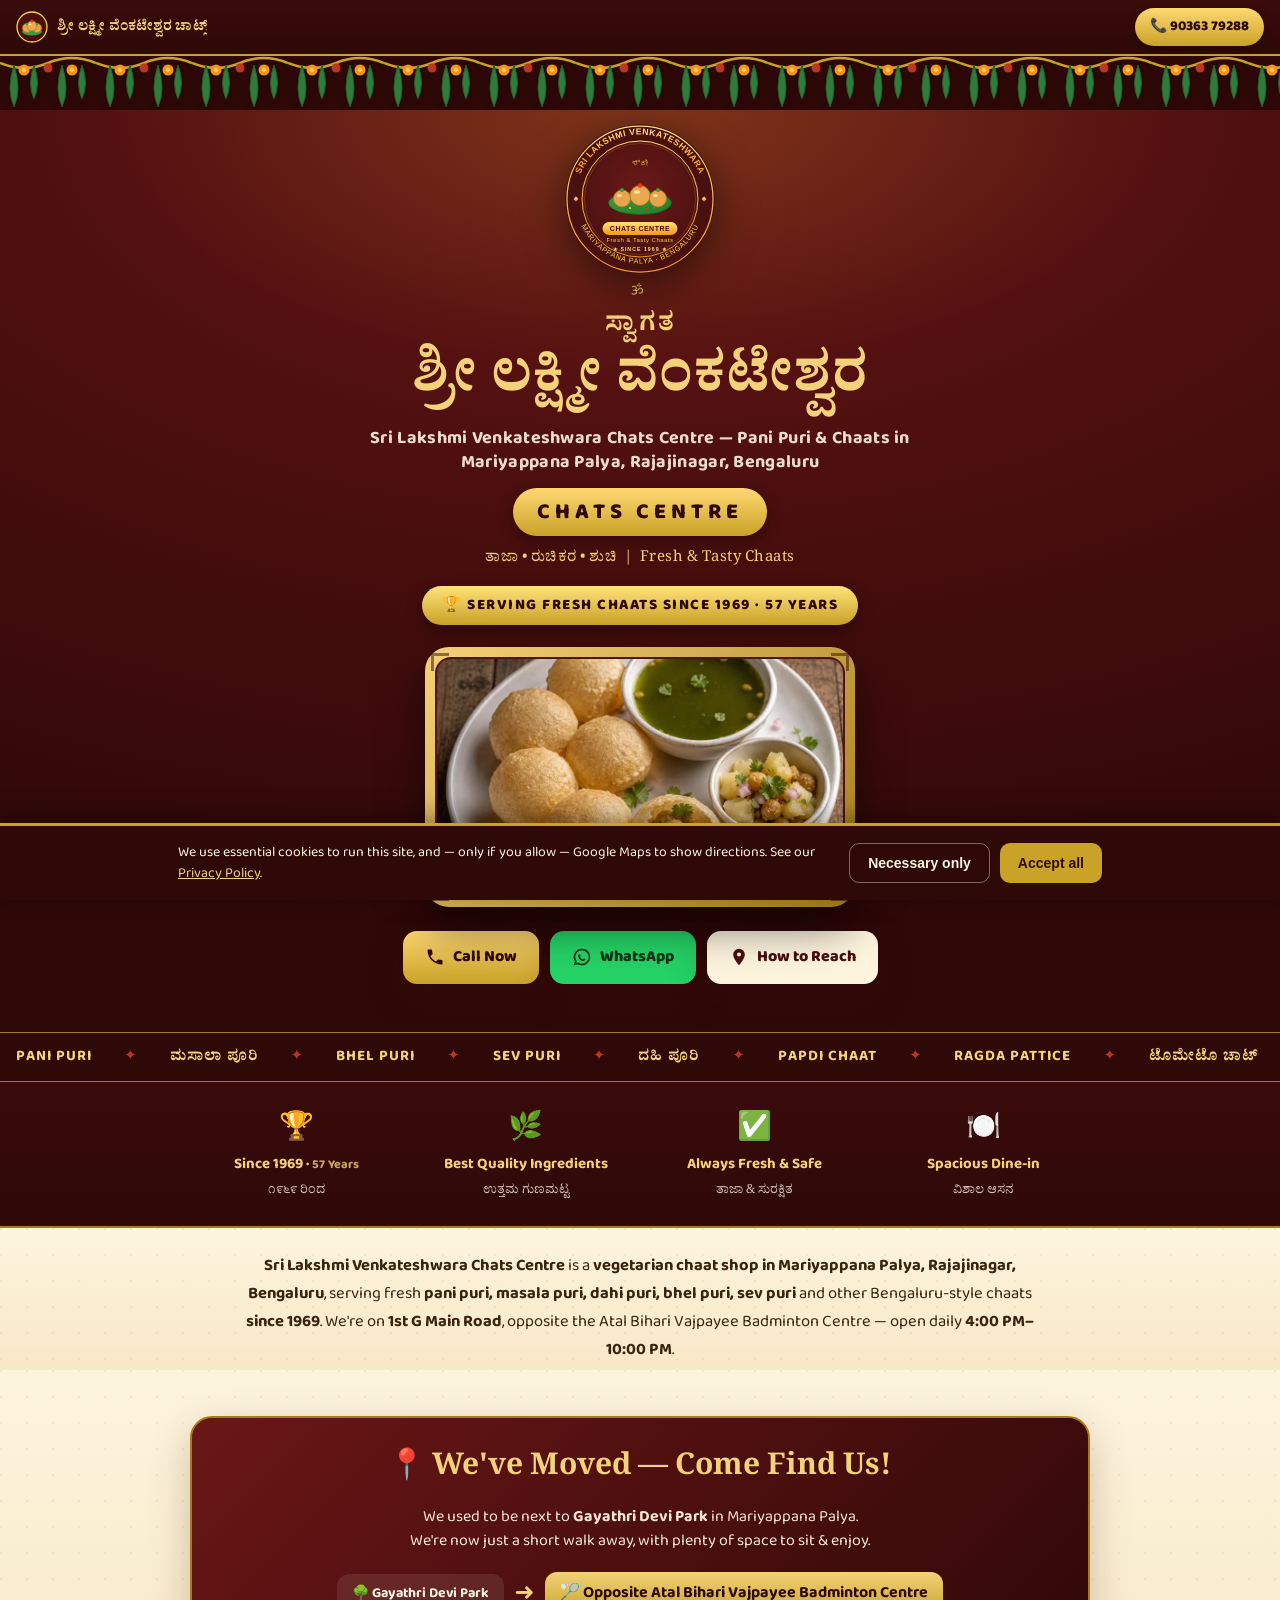
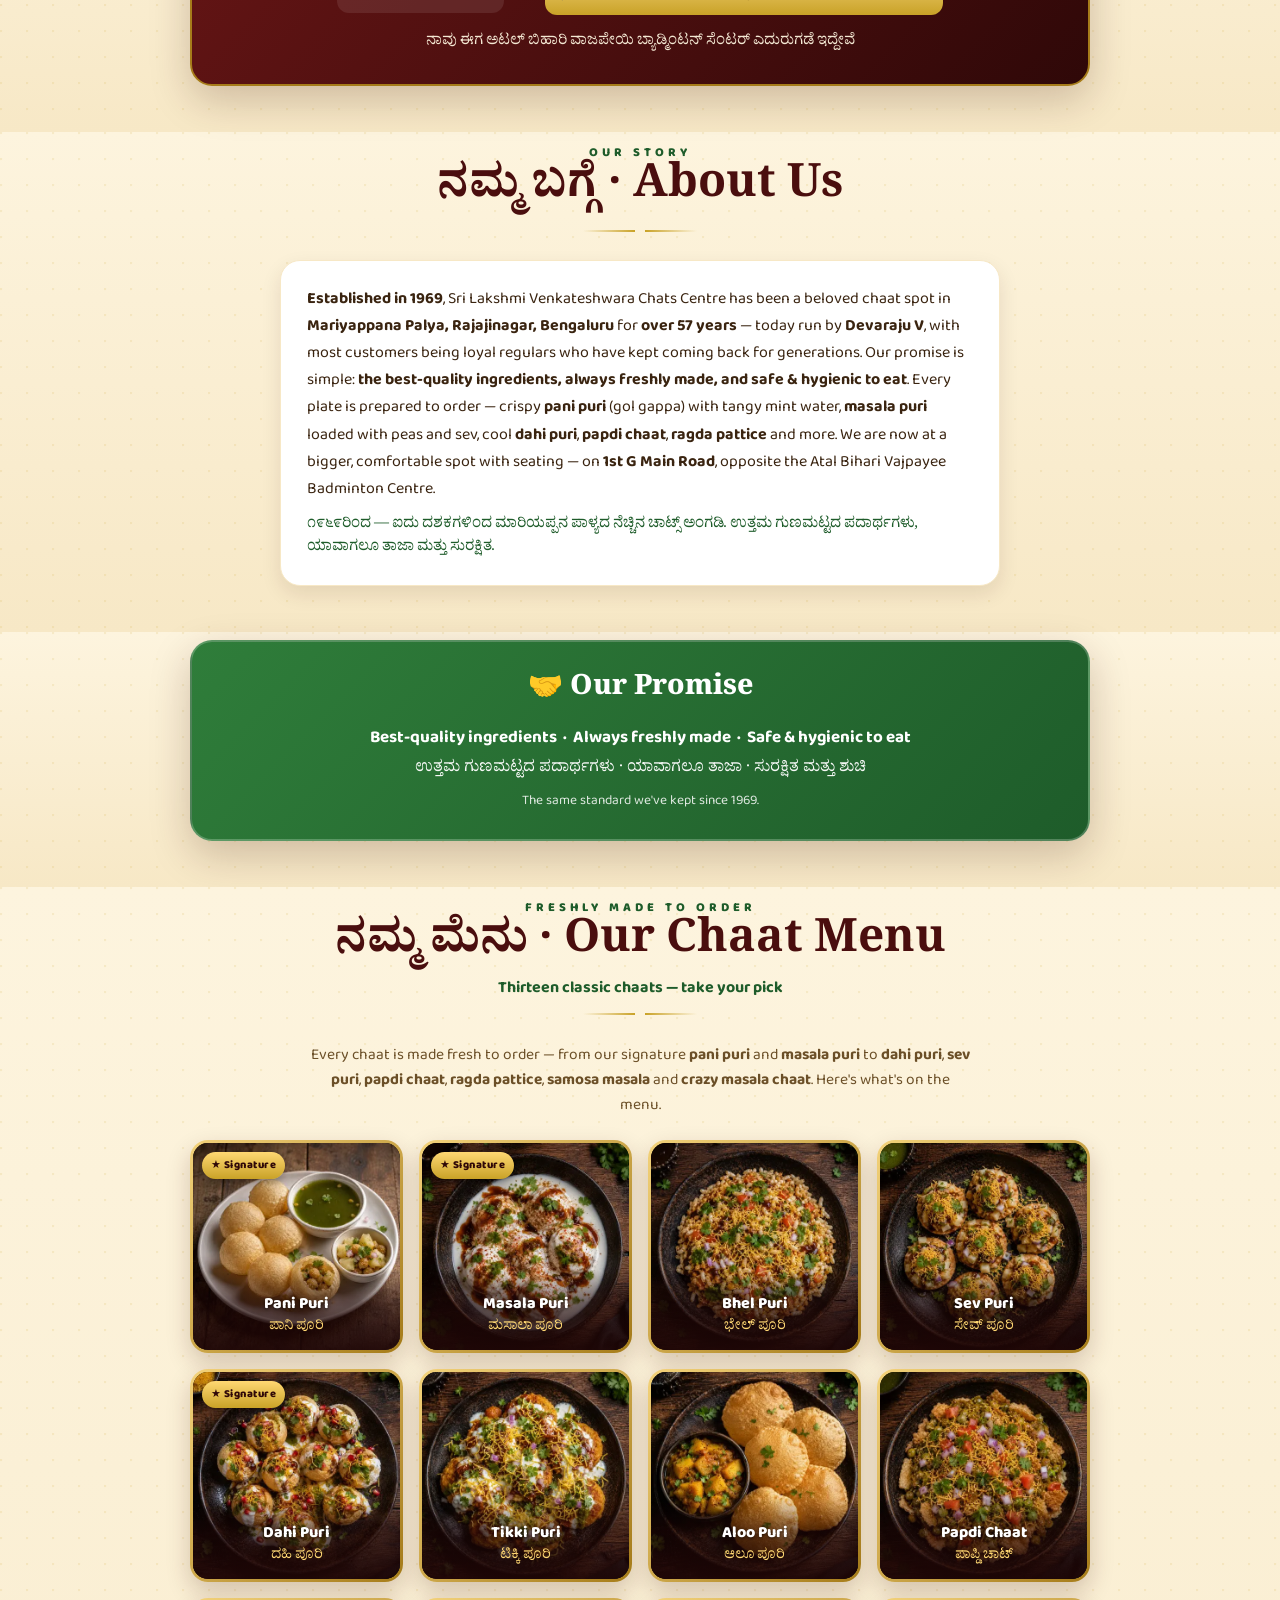
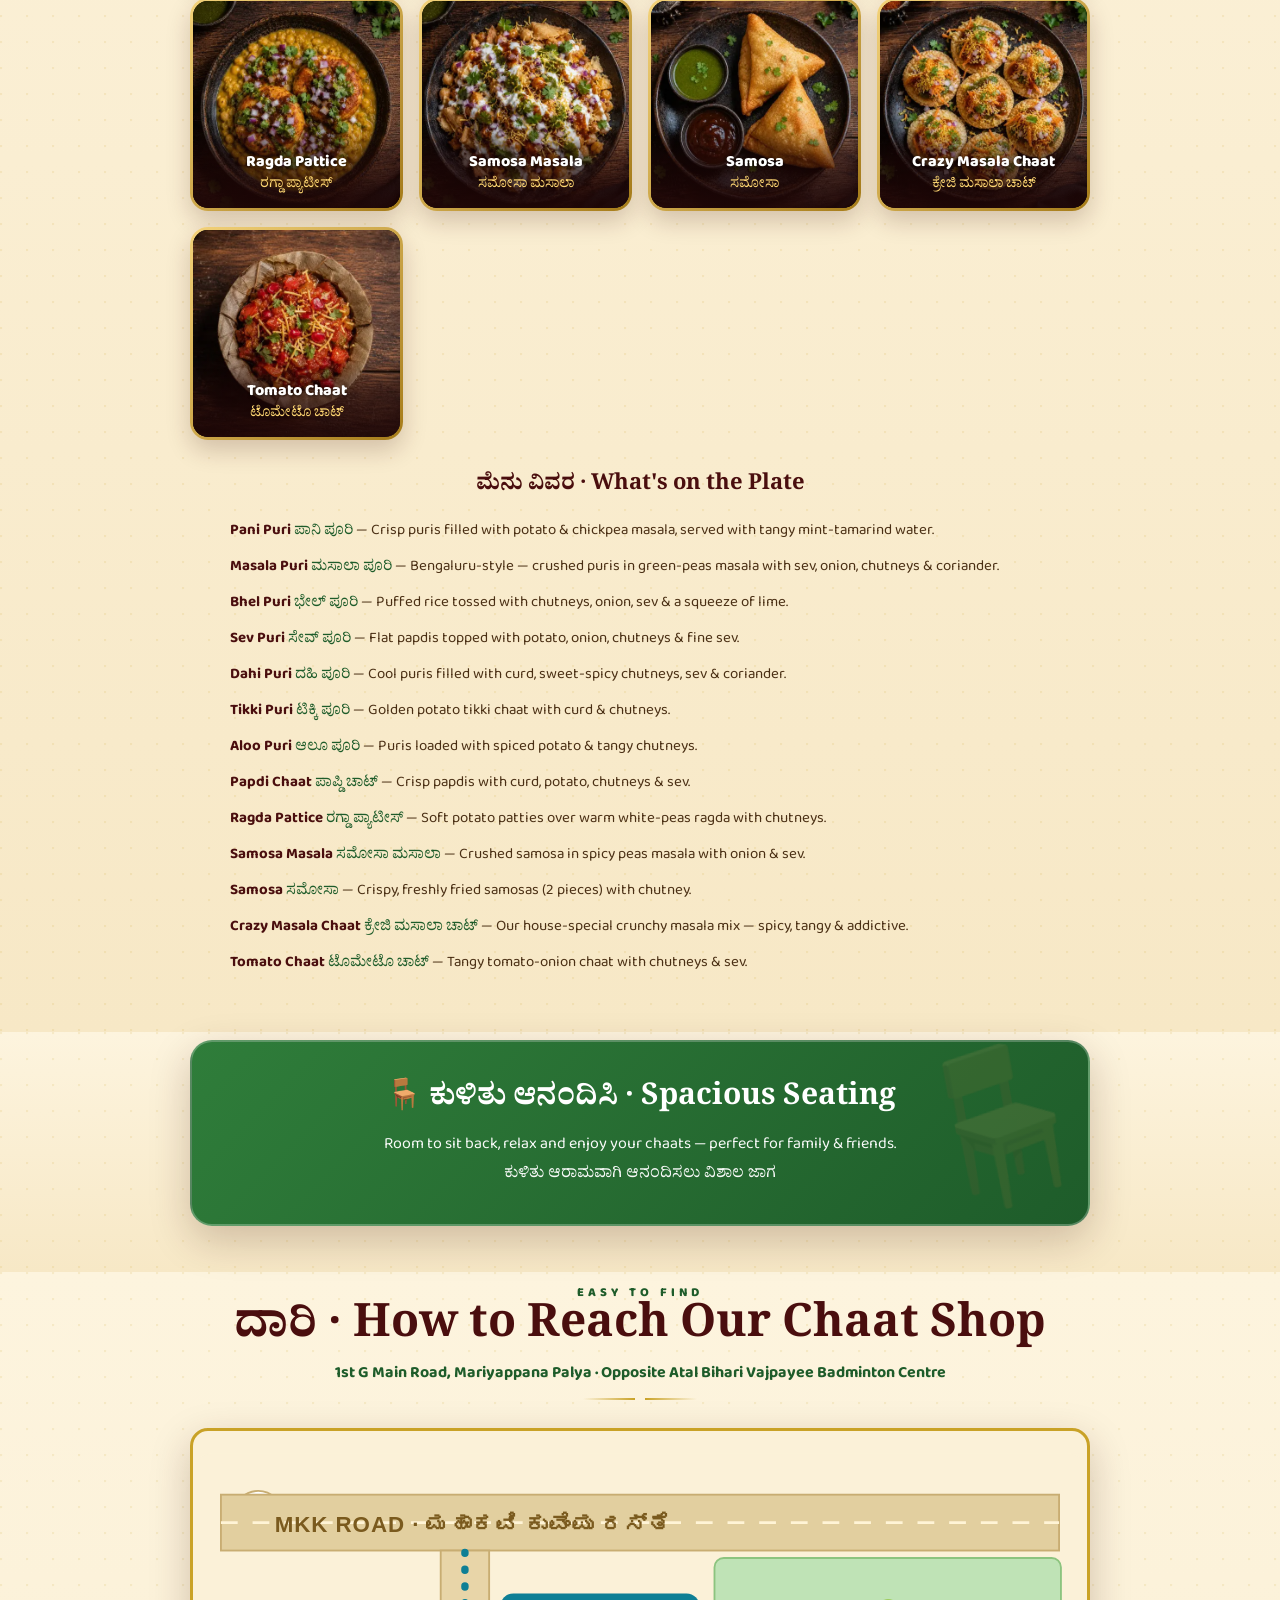
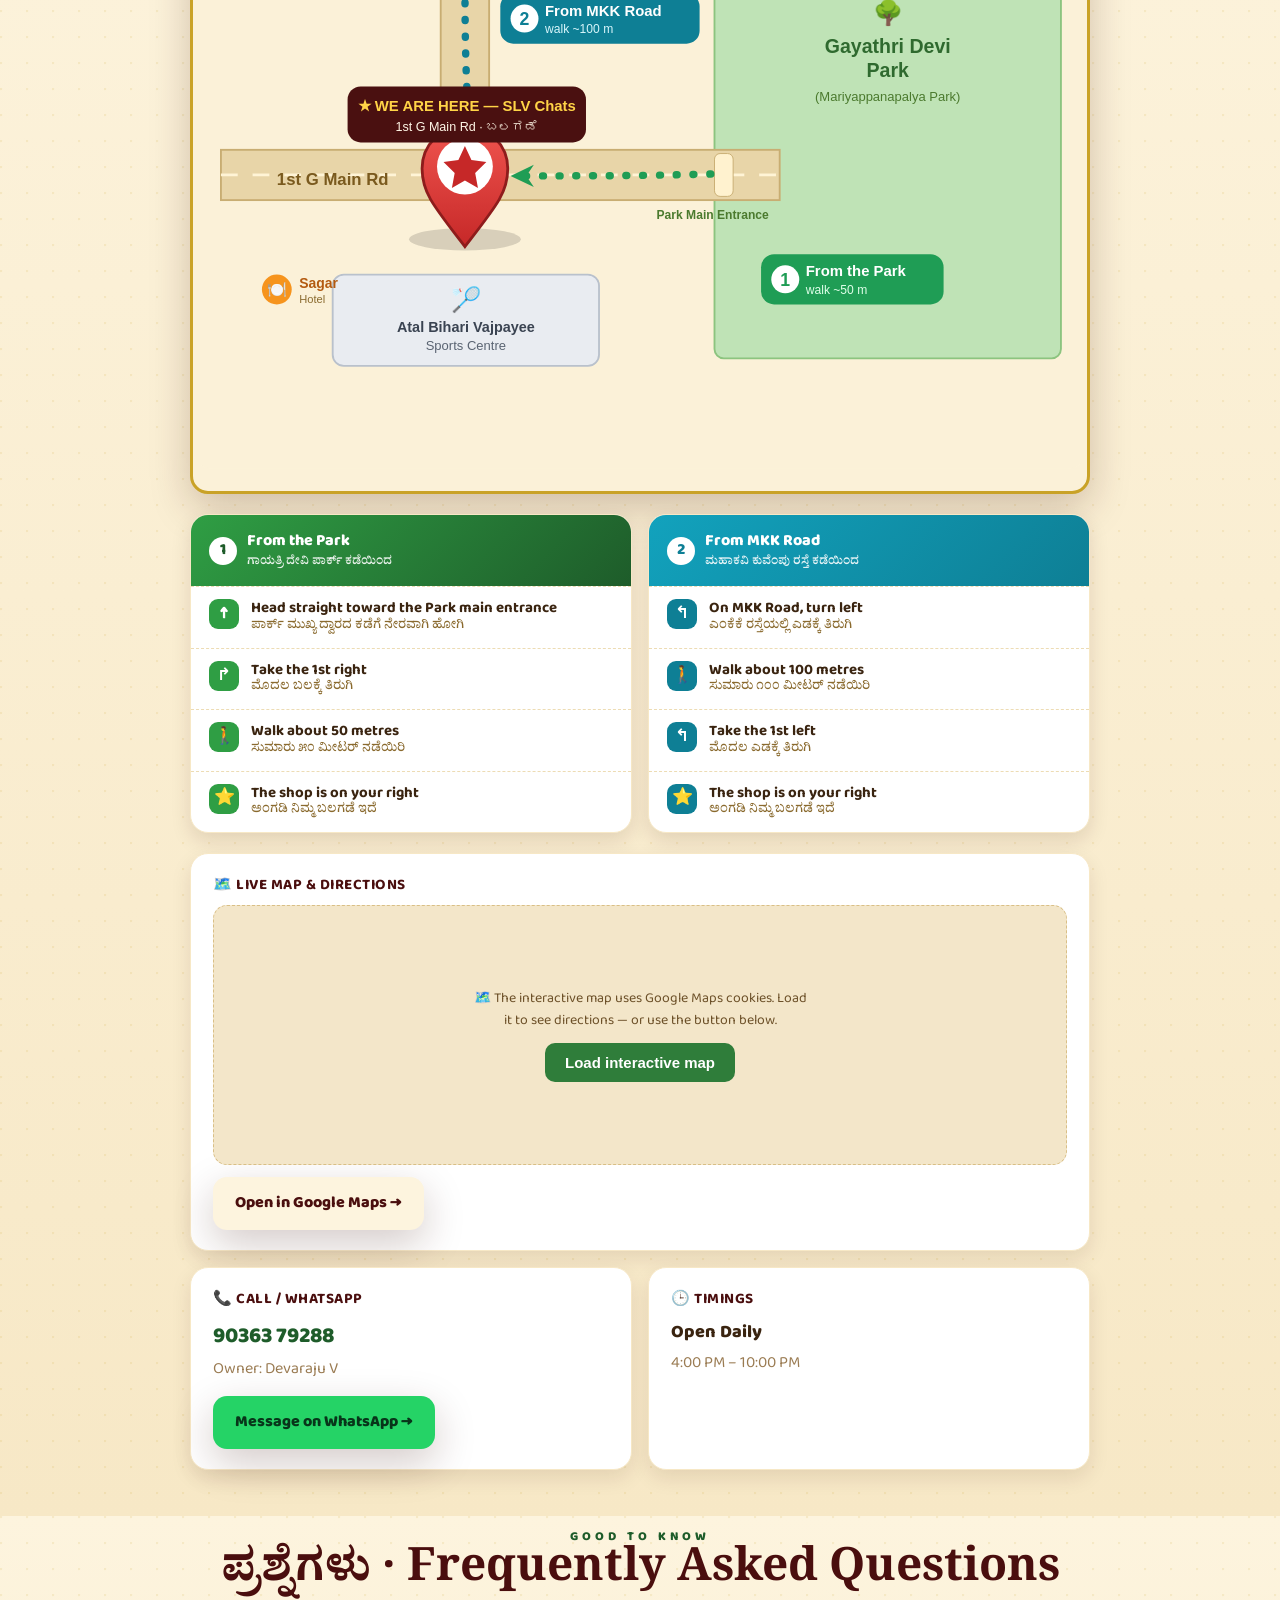
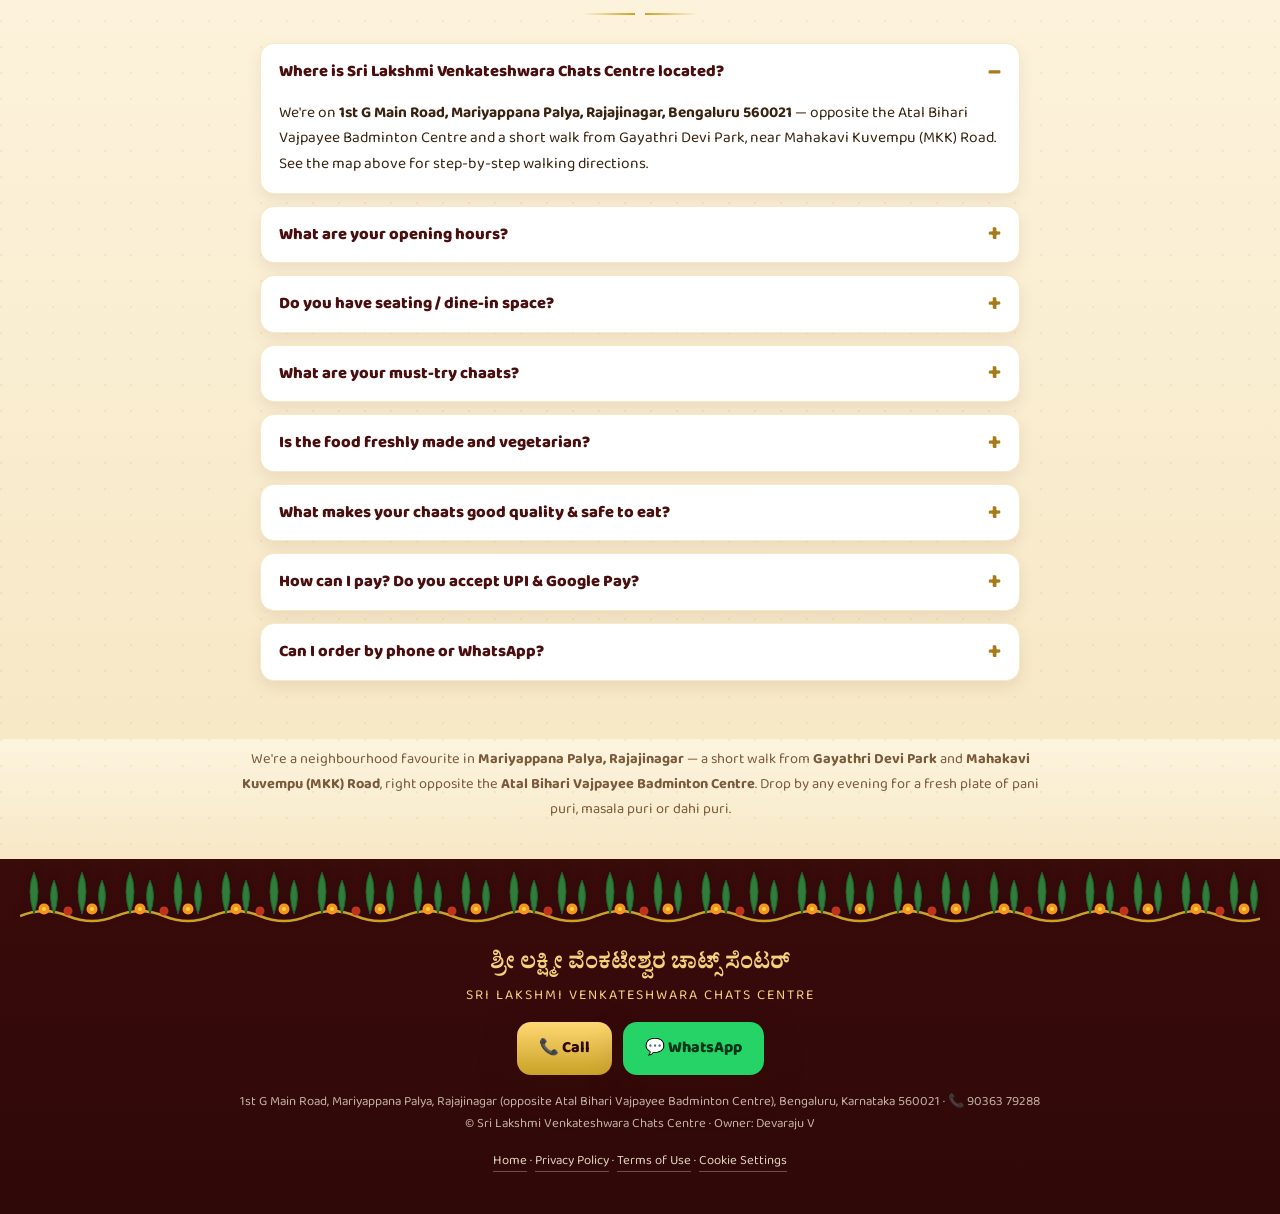
<file: index.html>
<!DOCTYPE html>
<html lang="en">
<head>
<meta charset="UTF-8">
<meta name="viewport" content="width=device-width, initial-scale=1.0">
<title>Pani Puri &amp; Chaats in Mariyappana Palya, Rajajinagar | Sri Lakshmi Venkateshwara Chats</title>
<meta name="description" content="Fresh vegetarian pani puri, masala puri, dahi puri, bhel puri &amp; chaats in Mariyappana Palya, Rajajinagar, Bengaluru — since 1969. On 1st G Main Road, opposite the Badminton Centre. Open daily 4–10 PM.">
<meta name="author" content="Sri Lakshmi Venkateshwara Chats Centre">
<meta name="robots" content="index, follow">
<meta name="theme-color" content="#4a0e0e">
<link rel="canonical" href="https://slvchats.co.in/">
<meta name="geo.region" content="IN-KA">
<meta name="geo.placename" content="Mariyappana Palya, Bengaluru">
<meta name="geo.position" content="12.997979;77.554919">
<meta name="ICBM" content="12.997979, 77.554919">
<meta property="og:type" content="restaurant">
<meta property="og:site_name" content="Sri Lakshmi Venkateshwara Chats Centre">
<meta property="og:title" content="Sri Lakshmi Venkateshwara Chats Centre — Fresh Chaats in Mariyappana Palya">
<meta property="og:description" content="Pani puri, masala puri, dahi puri, papdi chaat &amp; more — now at our new location opposite Atal Bihari Vajpayee Badminton Centre, with spacious seating.">
<meta property="og:url" content="https://slvchats.co.in/">
<meta property="og:image" content="https://slvchats.co.in/assets/og-image.jpg">
<meta property="og:image:width" content="1200">
<meta property="og:image:height" content="630">
<meta property="og:locale" content="en_IN">
<meta name="twitter:card" content="summary_large_image">
<meta name="twitter:title" content="Sri Lakshmi Venkateshwara Chats Centre — Fresh Chaats, Mariyappana Palya">
<meta name="twitter:description" content="Pani puri, masala puri, dahi puri, papdi chaat &amp; more. New location opposite Atal Bihari Vajpayee Badminton Centre. Spacious seating. 📞 90363 79288.">
<meta name="twitter:image" content="https://slvchats.co.in/assets/og-image.jpg">
<link rel="icon" href="assets/favicon.svg" type="image/svg+xml">
<link rel="icon" href="assets/favicon-32.png" sizes="32x32">
<link rel="apple-touch-icon" href="assets/apple-touch-icon.png">
<link rel="manifest" href="site.webmanifest">
<link rel="preload" as="image" href="assets/hero.webp" type="image/webp" fetchpriority="high">
<noscript><style>.reveal{opacity:1 !important;transform:none !important}</style></noscript>
<link rel="preconnect" href="https://fonts.googleapis.com">
<link rel="preconnect" href="https://fonts.gstatic.com" crossorigin>
<link rel="stylesheet" href="https://fonts.googleapis.com/css2?family=Baloo+2:wght@500;600;700;800&family=Noto+Serif+Kannada:wght@500;600;700&family=Yeseva+One&display=swap" media="print" onload="this.media='all'"><noscript><link rel="stylesheet" href="https://fonts.googleapis.com/css2?family=Baloo+2:wght@500;600;700;800&family=Noto+Serif+Kannada:wght@500;600;700&family=Yeseva+One&display=swap"></noscript>
<style>
#cookie-consent{position:fixed;left:0;right:0;bottom:0;z-index:9999;background:var(--maroon-deep);color:var(--cream);box-shadow:0 -6px 24px rgba(0,0,0,.35);border-top:3px solid var(--gold)}
#cookie-consent[hidden]{display:none}
#cookie-consent .cc-inner{max-width:960px;margin:0 auto;padding:16px 18px;display:flex;gap:16px;align-items:center;flex-wrap:wrap;justify-content:space-between}
#cookie-consent .cc-text{font-size:14px;line-height:1.5;flex:1;min-width:240px;margin:0}
#cookie-consent .cc-text a{color:var(--gold-lite);text-decoration:underline}
#cookie-consent .cc-btns{display:flex;gap:10px;flex-wrap:wrap}
#cookie-consent .cc-btn{font-weight:700;font-size:14px;padding:11px 18px;border-radius:10px;border:0;cursor:pointer}
#cookie-consent .cc-primary{background:var(--gold);color:var(--maroon-deep)}
#cookie-consent .cc-ghost{background:transparent;color:var(--cream);border:1.5px solid rgba(255,246,230,.4)}
[data-map]{position:relative}
.map-ph{display:flex;flex-direction:column;align-items:center;justify-content:center;gap:12px;text-align:center;min-height:260px;padding:20px;background:#f3e6c9;border:1px dashed #d9bf86;border-radius:14px;color:#6b4f27}
.map-ph p{margin:0;font-size:14px;max-width:340px}
.map-load-btn{background:var(--green);color:#fff;font-weight:700;border:0;border-radius:10px;padding:11px 20px;cursor:pointer;font-size:15px}
.legal-links{margin-top:14px;font-size:13px;opacity:.85;line-height:1.9}
.legal-links a{color:var(--cream);text-decoration:none;border-bottom:1px solid rgba(255,246,230,.35)}
.legal-links a:hover{color:var(--gold-lite)}
</style>
<script type="application/ld+json">
{
  "@context": "https://schema.org","@type": "Restaurant",
  "@id": "https://slvchats.co.in/#restaurant",
  "name": "Sri Lakshmi Venkateshwara Chats Centre",
  "alternateName": "SLV Chats Mariyappana Palya",
  "description": "Beloved chaat shop in Mariyappana Palya, Rajajinagar, Bengaluru — serving fresh pani puri, masala puri, dahi puri, papdi chaat and more since 1969. Best-quality ingredients, always freshly made and safe to eat.",
  "foundingDate": "1969",
  "slogan": "Fresh, tasty and safe chaats since 1969",
  "servesCuisine": ["Chaat","Indian Street Food","Vegetarian","North Indian","South Indian"],
  "image": ["https://slvchats.co.in/assets/og-image.jpg","https://slvchats.co.in/assets/pani-puri.jpg","https://slvchats.co.in/assets/masala-puri.jpg","https://slvchats.co.in/assets/dahi-puri.jpg"],
  "url": "https://slvchats.co.in/",
  "telephone": "+919036379288","priceRange": "₹",
  "address": {"@type":"PostalAddress","streetAddress":"1st G Main Road, Mariyappana Palya, Rajajinagar (opposite Atal Bihari Vajpayee Badminton Centre)","addressLocality":"Bengaluru","addressRegion":"Karnataka","postalCode":"560021","addressCountry":"IN"},
  "areaServed": ["Mariyappana Palya","Rajajinagar","Kamakshipalya","Basaveshwaranagar","Nagarabhavi","Bengaluru"],
  "geo": {"@type":"GeoCoordinates","latitude":12.997979,"longitude":77.554919},
  "hasMap": "https://www.google.com/maps/dir/?api=1&destination=12.997979,77.554919",
  "openingHoursSpecification": [{"@type":"OpeningHoursSpecification","dayOfWeek":["Monday","Tuesday","Wednesday","Thursday","Friday","Saturday","Sunday"],"opens":"16:00","closes":"22:00"}],
  "acceptsReservations": false,
  "paymentAccepted": "Cash, UPI, Google Pay",
  "openingHours": "Mo-Su 16:00-22:00",
  "hasMenu": {"@type":"Menu","hasMenuSection":{"@type":"MenuSection","name":"Chaats","hasMenuItem":[
    {"@type":"MenuItem","name":"Pani Puri"},{"@type":"MenuItem","name":"Masala Puri"},{"@type":"MenuItem","name":"Bhel Puri"},{"@type":"MenuItem","name":"Sev Puri"},{"@type":"MenuItem","name":"Dahi Puri"},{"@type":"MenuItem","name":"Tikki Puri"},{"@type":"MenuItem","name":"Aloo Puri"},{"@type":"MenuItem","name":"Papdi Chaat"},{"@type":"MenuItem","name":"Ragda Pattice"},{"@type":"MenuItem","name":"Samosa Masala"},{"@type":"MenuItem","name":"Samosa"},{"@type":"MenuItem","name":"Crazy Masala Chaat"},{"@type":"MenuItem","name":"Tomato Chaat"}]}}
}
</script>
<script type="application/ld+json">
{"@context":"https://schema.org","@type":"FAQPage","mainEntity":[
{"@type":"Question","name":"Where is Sri Lakshmi Venkateshwara Chats Centre located?","acceptedAnswer":{"@type":"Answer","text":"We are on 1st G Main Road, Mariyappana Palya, Rajajinagar, Bengaluru 560021 — opposite the Atal Bihari Vajpayee Badminton Centre and a short walk from Gayathri Devi Park, near Mahakavi Kuvempu (MKK) Road."}},
{"@type":"Question","name":"What are your opening hours?","acceptedAnswer":{"@type":"Answer","text":"We are open every day from 4:00 PM to 10:00 PM."}},
{"@type":"Question","name":"Do you have seating or dine-in space?","acceptedAnswer":{"@type":"Answer","text":"Yes. Our new location has spacious seating, so you can sit back and enjoy your chaats with family and friends."}},
{"@type":"Question","name":"What are your must-try chaats?","acceptedAnswer":{"@type":"Answer","text":"Our signatures are pani puri (gol gappa), masala puri and dahi puri. We also make bhel puri, sev puri, papdi chaat, ragda pattice, samosa masala, aloo puri, tikki puri, crazy masala chaat and tomato chaat — all made fresh to order."}},
{"@type":"Question","name":"Is the food freshly made and vegetarian?","acceptedAnswer":{"@type":"Answer","text":"Yes — 100% vegetarian, made fresh to order with the best-quality ingredients in a clean, hygienic setup. It is why families have trusted us since 1969."}},
{"@type":"Question","name":"What makes your chaats good quality and safe to eat?","acceptedAnswer":{"@type":"Answer","text":"We use the best-quality ingredients, prepare everything fresh to order, and keep a clean, hygienic setup — so every chaat is safe and tasty to eat. That is the standard we have kept since 1969."}},
{"@type":"Question","name":"How can I pay? Do you accept UPI and Google Pay?","acceptedAnswer":{"@type":"Answer","text":"We accept cash, UPI and Google Pay — quick and easy."}},
{"@type":"Question","name":"Can I order by phone or WhatsApp?","acceptedAnswer":{"@type":"Answer","text":"Yes — call or WhatsApp us on 90363 79288 to order for takeaway or to ask anything. We are a fresh dine-in and takeaway chaat spot."}}
]}
</script>
<style>
  :root{
    --maroon:#4a0e0e; --maroon2:#6a1616; --maroon-deep:#2f0808;
    --gold:#c9a227; --gold-lite:#f3d27a; --gold-bright:#ffd873; --gold-deep:#a67c1a;
    --cream:#fdf4de; --cream2:#f7e8c6; --sand:#efdcb2;
    --green:#2f7d3a; --green-deep:#1e5c2a; --teal:#0e7f95; --chili:#c0341d;
    --ink:#3a2410; --shadow:0 14px 40px rgba(58,16,10,.22);
  }
  *{box-sizing:border-box;margin:0;padding:0}
  html{scroll-behavior:smooth}
  body{font-family:'Baloo 2','Noto Serif Kannada',system-ui,sans-serif;color:var(--ink);background:var(--maroon-deep);line-height:1.55;-webkit-font-smoothing:antialiased;overflow-x:hidden}
  .kn{font-family:'Noto Serif Kannada','Baloo 2',serif}
  .display{font-family:'Yeseva One','Baloo 2',serif;font-weight:400}
  .wrap{max-width:940px;margin:0 auto;padding:0 20px}
  a{color:inherit;text-decoration:none}
  img{max-width:100%;display:block}
  picture{display:contents}

  /* gold hairline + foil text */
  .foil{background:linear-gradient(180deg,#fff0b8,#f3d27a 45%,#c9a227);-webkit-background-clip:text;background-clip:text;-webkit-text-fill-color:transparent}
  .gold-rule{height:2px;background:linear-gradient(90deg,transparent,var(--gold),transparent);margin:0}

  /* Toran (mango-leaf garland) */
  .toran{display:block;width:100%;height:54px;filter:drop-shadow(0 4px 4px rgba(0,0,0,.25))}
  .toran.flip{transform:scaleY(-1)}

  .media{position:relative;overflow:hidden;background:#5a1414}
  .media img{position:absolute;inset:0;width:100%;height:100%;object-fit:cover}

  /* Topbar */
  .topbar{position:sticky;top:0;z-index:50;background:linear-gradient(180deg,#3a0b0b,#2f0808);color:var(--cream);display:flex;align-items:center;justify-content:space-between;gap:12px;padding:8px 16px;border-bottom:2px solid var(--gold)}
  .brandmark{display:flex;align-items:center;gap:9px;min-width:0;flex:1}
  .brandmark img{width:32px;height:32px;flex-shrink:0}
  .brandmark b{font-weight:700;font-size:14px;letter-spacing:.3px;overflow:hidden;text-overflow:ellipsis;white-space:nowrap;color:var(--gold-lite);min-width:0}
  .topbar .callbtn{background:linear-gradient(180deg,var(--gold-bright),var(--gold));color:var(--maroon-deep);font-weight:800;padding:8px 15px;border-radius:999px;font-size:14px;white-space:nowrap;flex-shrink:0;box-shadow:0 3px 10px rgba(0,0,0,.3)}

  /* Hero */
  .hero{position:relative;background:
      radial-gradient(60% 40% at 50% 0%, rgba(201,162,39,.22), transparent 70%),
      radial-gradient(120% 90% at 50% 0%, var(--maroon2), var(--maroon) 50%, var(--maroon-deep));
      color:var(--cream);text-align:center;overflow:hidden}
  .hero .pad{padding:8px 20px 48px}
  .hero .inner{position:relative;z-index:2;max-width:720px;margin:0 auto}
  .crest{width:150px;height:150px;margin:6px auto 8px;display:block;filter:drop-shadow(0 10px 20px rgba(0,0,0,.5))}
  .swagata{font-size:15px;letter-spacing:6px;text-transform:uppercase;color:var(--gold-lite)}
  .swagata b{display:block;font-size:26px;letter-spacing:2px;margin-top:2px}
  .hero h1{margin-top:6px;font-size:clamp(25px,6.6vw,56px);line-height:1.15;color:var(--gold-lite);overflow-wrap:break-word}
  .hero .en{display:block;font-size:clamp(12px,3.2vw,18px);letter-spacing:2px;color:var(--cream);opacity:.9;margin-top:6px;font-family:'Baloo 2',sans-serif;font-weight:700}
  .hero .pill{display:inline-block;margin-top:14px;background:linear-gradient(180deg,var(--gold-bright),var(--gold));color:var(--maroon-deep);font-weight:800;font-size:clamp(15px,4.4vw,22px);letter-spacing:5px;padding:7px 24px;border-radius:999px;box-shadow:0 6px 16px rgba(0,0,0,.3)}
  .hero .tag{margin-top:12px;color:var(--gold-lite);font-size:15px;letter-spacing:.5px}

  .frame{position:relative;margin:22px auto 4px;max-width:430px;padding:10px;
      background:linear-gradient(135deg,var(--gold-lite),var(--gold-deep));border-radius:24px;box-shadow:0 20px 44px rgba(0,0,0,.5)}
  .frame .media{height:240px;border-radius:16px;border:2px solid rgba(74,14,14,.4)}
  .frame .cnr{position:absolute;width:18px;height:18px;border:3px solid var(--maroon-deep);opacity:.5}
  .frame .cnr.tl{top:6px;left:6px;border-right:0;border-bottom:0}
  .frame .cnr.tr{top:6px;right:6px;border-left:0;border-bottom:0}
  .frame .cnr.bl{bottom:6px;left:6px;border-right:0;border-top:0}
  .frame .cnr.br{bottom:6px;right:6px;border-left:0;border-top:0}

  .cta{display:flex;flex-wrap:wrap;gap:11px;justify-content:center;margin-top:24px}
  .btn{display:inline-flex;align-items:center;gap:8px;font-weight:800;font-size:16px;padding:14px 22px;border-radius:14px;box-shadow:var(--shadow);transition:transform .1s ease}
  .btn:hover{transform:translateY(-2px)} .btn:active{transform:translateY(0)}
  .btn-call{background:linear-gradient(180deg,var(--gold-bright),var(--gold));color:var(--maroon-deep)}
  .btn-wa{background:#25D366;color:#08351a}
  .btn-map{background:var(--cream);color:var(--maroon)}
  .btn svg{width:20px;height:20px}

  /* Marquee */
  .marquee{background:var(--maroon-deep);color:var(--gold-lite);border-top:1px solid var(--gold-deep);border-bottom:1px solid var(--gold-deep);overflow:hidden;white-space:nowrap;padding:11px 0}
  .marquee .track{display:inline-block;animation:scroll 28s linear infinite;font-weight:700;font-size:15px;letter-spacing:1px}
  .marquee .track span{margin:0 16px}.marquee .track .s{color:var(--chili)}
  @keyframes scroll{from{transform:translateX(0)}to{transform:translateX(-50%)}}

  /* Trust */
  .trust{background:linear-gradient(180deg,#3a0b0b,#2f0808);padding:24px 0;border-bottom:2px solid var(--gold-deep)}
  .trust .row{display:grid;grid-template-columns:repeat(2,1fr);gap:16px}
  @media(min-width:620px){.trust .row{grid-template-columns:repeat(4,1fr)}}
  .trust .item{text-align:center;color:var(--cream)}
  .trust .item .ic{font-size:28px}
  .trust .item b{display:block;margin-top:4px;font-size:15px;color:var(--gold-lite)}
  .trust .item span{font-size:12.5px;opacity:.8}

  /* Light body sections (sandalwood paper) */
  .paper{background:
      radial-gradient(circle at 1px 1px, rgba(201,162,39,.13) 1.4px, transparent 1.6px) 0 0/26px 26px,
      linear-gradient(180deg,var(--cream),var(--cream2))}
  section{padding:46px 0}
  .sec-head{text-align:center;margin-bottom:28px}
  .sec-head .eyebrow{display:inline-block;color:var(--green-deep);font-weight:800;font-size:12.5px;letter-spacing:4px;text-transform:uppercase}
  .sec-head h2{font-family:'Noto Serif Kannada',serif;font-weight:700;font-size:clamp(30px,8vw,46px);color:var(--maroon);line-height:1.1;margin-top:2px}
  .sec-head .sub{color:var(--green-deep);font-size:16px;margin-top:4px;font-weight:700}
  .sec-head .orn{display:flex;align-items:center;justify-content:center;gap:10px;margin-top:12px;color:var(--gold-deep)}
  .sec-head .orn::before,.sec-head .orn::after{content:"";width:52px;height:2px;background:linear-gradient(90deg,transparent,var(--gold))}
  .sec-head .orn::after{background:linear-gradient(90deg,var(--gold),transparent)}

  /* Moved notice */
  .moved{position:relative;background:linear-gradient(135deg,var(--maroon2),var(--maroon-deep));color:var(--cream);border-radius:22px;padding:30px 24px;text-align:center;box-shadow:var(--shadow);border:2px solid var(--gold-deep);overflow:hidden}
  .moved h2{font-family:'Noto Serif Kannada',serif;color:var(--gold-lite);font-size:clamp(22px,6vw,30px)}
  .moved p{margin-top:10px;font-size:16px;opacity:.95}
  .moved .route{display:flex;align-items:center;justify-content:center;gap:10px;flex-wrap:wrap;margin-top:18px;font-weight:700}
  .moved .chip{background:rgba(255,255,255,.09);padding:9px 15px;border-radius:12px;font-size:14px}
  .moved .arrow{color:var(--gold-lite);font-size:24px;animation:nudge 1.4s ease-in-out infinite}
  @keyframes nudge{0%,100%{transform:translateX(0)}50%{transform:translateX(6px)}}
  .moved .now{background:linear-gradient(180deg,var(--gold-lite),var(--gold));color:var(--maroon-deep);padding:9px 15px;border-radius:12px}

  /* Menu */
  .menu-grid{display:grid;grid-template-columns:repeat(2,1fr);gap:16px}
  @media(min-width:600px){.menu-grid{grid-template-columns:repeat(3,1fr)}}
  @media(min-width:820px){.menu-grid{grid-template-columns:repeat(4,1fr)}}
  .dish{position:relative;border-radius:18px;overflow:hidden;aspect-ratio:1/1;box-shadow:0 10px 24px rgba(58,16,10,.2);border:3px solid transparent;background:linear-gradient(#000,#000) padding-box,linear-gradient(135deg,var(--gold-lite),var(--gold-deep)) border-box}
  .dish img{width:100%;height:100%;object-fit:cover;transition:transform .5s ease}
  .dish:hover img{transform:scale(1.09)}
  .dish figcaption{position:absolute;left:0;right:0;bottom:0;padding:26px 12px 11px;text-align:center;background:linear-gradient(180deg,transparent,rgba(30,6,6,.55) 42%,rgba(30,6,6,.92))}
  .dish figcaption b{display:block;font-size:16px;font-weight:800;color:#fff;text-shadow:0 1px 3px rgba(0,0,0,.6);line-height:1.1}
  .dish figcaption .kn{color:var(--gold-bright);font-size:14px}
  .dish .sig{position:absolute;top:9px;left:9px;background:linear-gradient(180deg,var(--gold-bright),var(--gold));color:var(--maroon-deep);font-weight:800;font-size:11px;letter-spacing:.5px;padding:5px 9px;border-radius:999px;box-shadow:0 4px 10px rgba(0,0,0,.35)}

  /* Seating */
  .seating{position:relative;background:linear-gradient(135deg,var(--green),var(--green-deep));color:#fff;border-radius:22px;padding:36px 24px;text-align:center;box-shadow:var(--shadow);border:2px solid rgba(255,255,255,.25);overflow:hidden}
  .seating::before{content:"🪑";position:absolute;font-size:150px;opacity:.12;right:-10px;bottom:-28px;transform:rotate(-10deg)}
  .seating h2{font-family:'Noto Serif Kannada',serif;font-size:clamp(22px,6vw,30px);position:relative}
  .seating p{margin-top:8px;opacity:.97;position:relative}

  /* Directions */
  .dirmap{border-radius:18px;overflow:hidden;border:3px solid var(--gold);box-shadow:var(--shadow);background:#fbf1d8}
  .dirmap img{width:100%;display:block}
  .routes{display:grid;grid-template-columns:1fr;gap:16px;margin-top:20px}
  @media(min-width:680px){.routes{grid-template-columns:1fr 1fr}}
  .route-card{background:#fff;border-radius:18px;box-shadow:0 8px 20px rgba(58,16,10,.12);overflow:hidden;border:1px solid var(--cream2)}
  .route-card .rc-head{color:#fff;padding:14px 18px;font-weight:800;display:flex;align-items:center;gap:10px}
  .route-card.g .rc-head{background:linear-gradient(135deg,#2f9e44,#1e5c2a)}
  .route-card.t .rc-head{background:linear-gradient(135deg,#12a2bd,#0e7f95)}
  .route-card .rc-head .n{width:28px;height:28px;border-radius:50%;background:#fff;color:#222;display:flex;align-items:center;justify-content:center;font-weight:800;flex-shrink:0}
  .route-card.g .rc-head .n{color:#1e5c2a}.route-card.t .rc-head .n{color:#0e7f95}
  .route-card .rc-head small{display:block;font-weight:600;opacity:.9;font-size:12px}
  .step{display:flex;gap:12px;align-items:flex-start;padding:12px 18px;border-top:1px dashed #eddcb4}
  .step .a{flex-shrink:0;width:30px;height:30px;border-radius:9px;display:flex;align-items:center;justify-content:center;font-size:17px;font-weight:800;color:#fff}
  .route-card.g .step .a{background:#2f9e44}.route-card.t .step .a{background:#0e7f95}
  .step .tx{font-size:15px;color:var(--ink);font-weight:700;line-height:1.3}
  .step .tx .kn{display:block;font-weight:500;color:#8a6a2e;font-size:13px}

  /* Cards */
  .info{display:grid;grid-template-columns:1fr;gap:16px;margin-top:20px}
  @media(min-width:600px){.info{grid-template-columns:1fr 1fr}}
  .card{background:#fff;border:1px solid var(--cream2);border-radius:18px;padding:20px 22px;box-shadow:0 8px 20px rgba(58,16,10,.1)}
  .card h4{color:var(--maroon);font-size:15px;letter-spacing:.5px;text-transform:uppercase;margin-bottom:8px}
  .card .big{font-size:22px;font-weight:800;color:var(--ink)}
  .card a.big{color:var(--green-deep)}
  .card .btn{margin-top:14px}
  .fullw{grid-column:1/-1}

  /* Footer */
  footer{position:relative;background:linear-gradient(180deg,#3a0b0b,#2f0808);color:var(--cream);text-align:center;padding:10px 20px 96px}
  footer .fin{padding:26px 0 0}
  footer b.name{font-family:'Noto Serif Kannada',serif;font-size:22px;color:var(--gold-lite);display:block}
  footer .fbtns{display:flex;gap:11px;justify-content:center;flex-wrap:wrap;margin:16px 0}
  footer small{display:block;opacity:.72;margin-top:12px;font-size:13px;line-height:1.7}

  .mobilebar{position:fixed;left:0;right:0;bottom:0;z-index:60;display:flex;gap:8px;padding:8px;background:rgba(47,8,8,.97);backdrop-filter:blur(6px);box-shadow:0 -4px 16px rgba(0,0,0,.35);border-top:1px solid var(--gold-deep)}
  .mobilebar a{flex:1;text-align:center;font-weight:800;padding:13px;border-radius:12px;font-size:15px}
  .mobilebar .c{background:linear-gradient(180deg,var(--gold-bright),var(--gold));color:var(--maroon-deep)}
  .mobilebar .w{background:#25D366;color:#08351a}.mobilebar .m{background:var(--cream);color:var(--maroon)}
  @media(min-width:760px){.mobilebar{display:none}footer{padding-bottom:40px}}

  .reveal{opacity:0;transform:translateY(22px);transition:opacity .6s ease,transform .6s ease}
  .reveal.in{opacity:1;transform:none}
  @media(prefers-reduced-motion:reduce){.reveal{opacity:1;transform:none;transition:none}.marquee .track,.moved .arrow{animation:none}}
</style>
</head>
<body>

<div class="topbar">
  <span class="brandmark"><img src="assets/favicon.svg" alt="" width="32" height="32"><b lang="kn">ಶ್ರೀ ಲಕ್ಷ್ಮೀ ವೆಂಕಟೇಶ್ವರ ಚಾಟ್ಸ್</b></span>
  <a class="callbtn" href="tel:+919036379288">📞 90363 79288</a>
</div>

<!-- Toran garland -->
<svg class="toran" width="100%" height="54" xmlns="http://www.w3.org/2000/svg" aria-hidden="true">
  <defs><pattern id="tor" width="96" height="54" patternUnits="userSpaceOnUse">
    <path d="M0 7 Q24 17 48 7 T96 7" stroke="#c9a227" stroke-width="2.5" fill="none"/>
    <g fill="#2f7d3a" stroke="#1e5c2a" stroke-width="1">
      <path d="M14 9 q-8 24 0 42 q8 -18 0 -42 z"/><path d="M34 9 q-7 19 0 34 q7 -15 0 -34 z"/>
      <path d="M62 9 q-8 24 0 42 q8 -18 0 -42 z"/><path d="M82 9 q-7 19 0 34 q7 -15 0 -34 z"/>
    </g>
    <g><circle cx="24" cy="14" r="5.5" fill="#f6941d"/><circle cx="24" cy="14" r="2" fill="#ffd447"/>
       <circle cx="72" cy="14" r="5.5" fill="#f6941d"/><circle cx="72" cy="14" r="2" fill="#ffd447"/>
       <circle cx="48" cy="12" r="4.5" fill="#c0341d"/></g>
  </pattern></defs>
  <rect width="100%" height="54" fill="url(#tor)"/>
</svg>

<!-- ===================== HERO ===================== -->
<header class="hero">
  <div class="pad">
    <div class="inner">
      <img class="crest" src="assets/logo-emblem.svg" width="150" height="150" alt="Sri Lakshmi Venkateshwara Chats Centre logo">
      <div class="swagata kn">ॐ<b>ಸ್ವಾಗತ</b></div>
      <h1 class="kn"><span lang="kn">ಶ್ರೀ ಲಕ್ಷ್ಮೀ ವೆಂಕಟೇಶ್ವರ</span><span class="en" lang="en" style="text-transform:none;letter-spacing:.3px;font-size:clamp(13px,3.4vw,18px);line-height:1.35;max-width:640px;margin:8px auto 0">Sri Lakshmi Venkateshwara Chats Centre — Pani Puri &amp; Chaats in Mariyappana Palya, Rajajinagar, Bengaluru</span></h1>
      <div><span class="pill">CHATS CENTRE</span></div>
      <div class="tag kn">ತಾಜಾ • ರುಚಿಕರ • ಶುಚಿ &nbsp;|&nbsp; Fresh &amp; Tasty Chaats</div>
      <div style="margin-top:14px"><span style="display:inline-block;background:linear-gradient(180deg,#ffe27a,#c9a227);color:#2f0808;font-weight:800;font-size:clamp(12px,3.2vw,15px);letter-spacing:1.5px;padding:8px 20px;border-radius:999px;box-shadow:0 6px 16px rgba(0,0,0,.35)">🏆 SERVING FRESH CHAATS SINCE 1969 · <span class="est-years" data-since="1969" data-fmt="{y} YEARS">OVER 5 DECADES</span></span></div>

      <div class="frame">
        <span class="cnr tl"></span><span class="cnr tr"></span><span class="cnr bl"></span><span class="cnr br"></span>
        <div class="media"><picture><source type="image/webp" srcset="assets/hero.webp"><img src="assets/hero.jpg" alt="Freshly made pani puri and chaats at Sri Lakshmi Venkateshwara Chats Centre, Mariyappana Palya" width="1200" height="1200" fetchpriority="high"></picture></div>
      </div>

      <div class="cta">
        <a class="btn btn-call" href="tel:+919036379288" aria-label="Call now"><svg viewBox="0 0 24 24" fill="currentColor" aria-hidden="true"><path d="M6.6 10.8c1.4 2.8 3.8 5.2 6.6 6.6l2.2-2.2c.3-.3.7-.4 1-.2 1.1.4 2.3.6 3.6.6.6 0 1 .4 1 1V20c0 .6-.4 1-1 1C10.6 21 3 13.4 3 4c0-.6.4-1 1-1h3.5c.6 0 1 .4 1 1 0 1.2.2 2.4.6 3.6.1.4 0 .8-.2 1l-2.3 2.2z"/></svg>Call Now</a>
        <a class="btn btn-wa" href="https://wa.me/919036379288?text=Hi!%20I'd%20like%20to%20order%20chaats." target="_blank" rel="noopener" aria-label="WhatsApp"><svg viewBox="0 0 24 24" fill="currentColor" aria-hidden="true"><path d="M12 2a10 10 0 00-8.5 15.3L2 22l4.8-1.4A10 10 0 1012 2zm0 2a8 8 0 11-4.2 14.8l-.3-.2-2.6.8.8-2.5-.2-.3A8 8 0 0112 4zm4.3 10.7c-.2-.1-1.4-.7-1.6-.8-.2-.1-.4-.1-.5.1l-.7.9c-.1.2-.3.2-.5.1a6.5 6.5 0 01-3.2-2.8c-.1-.2 0-.4.1-.5l.4-.5c.1-.1.1-.3 0-.4l-.7-1.7c-.2-.4-.4-.4-.5-.4h-.5c-.2 0-.4.1-.6.3-.7.7-.9 1.6-.6 2.6.4 1.5 1.4 2.8 2.9 3.9 1.1.8 2 1.1 2.9 1.2.5.1 1 .1 1.4-.1.5-.2 1.1-.7 1.2-1.2.1-.3.1-.6.1-.7z"/></svg>WhatsApp</a>
        <a class="btn btn-map" href="#reach" aria-label="How to reach us"><svg viewBox="0 0 24 24" fill="currentColor" aria-hidden="true"><path d="M12 2a7 7 0 00-7 7c0 5 7 13 7 13s7-8 7-13a7 7 0 00-7-7zm0 9.5A2.5 2.5 0 1112 6.5a2.5 2.5 0 010 5z"/></svg>How to Reach</a>
      </div>
    </div>
  </div>
</header>

<div class="marquee" aria-hidden="true"><div class="track">
  <span>PANI PURI</span><span class="s">✦</span><span class="kn">ಮಸಾಲಾ ಪೂರಿ</span><span class="s">✦</span><span>BHEL PURI</span><span class="s">✦</span><span>SEV PURI</span><span class="s">✦</span><span class="kn">ದಹಿ ಪೂರಿ</span><span class="s">✦</span><span>PAPDI CHAAT</span><span class="s">✦</span><span>RAGDA PATTICE</span><span class="s">✦</span><span class="kn">ಟೊಮೇಟೊ ಚಾಟ್</span><span class="s">✦</span>
  <span>PANI PURI</span><span class="s">✦</span><span class="kn">ಮಸಾಲಾ ಪೂರಿ</span><span class="s">✦</span><span>BHEL PURI</span><span class="s">✦</span><span>SEV PURI</span><span class="s">✦</span><span class="kn">ದಹಿ ಪೂರಿ</span><span class="s">✦</span><span>PAPDI CHAAT</span><span class="s">✦</span><span>RAGDA PATTICE</span><span class="s">✦</span><span class="kn">ಟೊಮೇಟೊ ಚಾಟ್</span><span class="s">✦</span>
</div></div>

<div class="trust"><div class="wrap"><div class="row">
  <div class="item"><div class="ic">🏆</div><b>Since 1969 · <span class="est-years" data-since="1969" data-fmt="{y} Years">5 Decades</span></b><span class="kn">೧೯೬೯ ರಿಂದ</span></div>
  <div class="item"><div class="ic">🌿</div><b>Best Quality Ingredients</b><span class="kn">ಉತ್ತಮ ಗುಣಮಟ್ಟ</span></div>
  <div class="item"><div class="ic">✅</div><b>Always Fresh &amp; Safe</b><span class="kn">ತಾಜಾ &amp; ಸುರಕ್ಷಿತ</span></div>
  <div class="item"><div class="ic">🍽️</div><b>Spacious Dine-in</b><span class="kn">ವಿಶಾಲ ಆಸನ</span></div>
</div></div></div>

<!-- INTRO -->
<section class="paper" style="padding-top:24px;padding-bottom:6px"><div class="wrap reveal">
  <p style="max-width:820px;margin:0 auto;text-align:center;font-size:16.5px;line-height:1.7;color:var(--ink)"><b>Sri Lakshmi Venkateshwara Chats Centre</b> is a <b>vegetarian chaat shop in Mariyappana Palya, Rajajinagar, Bengaluru</b>, serving fresh <b>pani puri, masala puri, dahi puri, bhel puri, sev puri</b> and other Bengaluru-style chaats <b>since 1969</b>. We're on <b>1st G Main Road</b>, opposite the Atal Bihari Vajpayee Badminton Centre — open daily <b>4:00 PM–10:00 PM</b>.</p>
</div></section>

<!-- MOVED -->
<section class="paper"><div class="wrap reveal">
  <div class="moved">
    <h2>📍 We've Moved — Come Find Us!</h2>
    <p>We used to be next to <b>Gayathri Devi Park</b> in Mariyappana Palya.<br>We're now just a short walk away, with plenty of space to sit &amp; enjoy.</p>
    <div class="route">
      <span class="chip">🌳 Gayathri Devi Park</span><span class="arrow">➜</span>
      <span class="now">🏸 Opposite Atal Bihari Vajpayee Badminton Centre</span>
    </div>
    <p class="kn" style="margin-top:16px;font-size:15px">ನಾವು ಈಗ ಅಟಲ್ ಬಿಹಾರಿ ವಾಜಪೇಯಿ ಬ್ಯಾಡ್ಮಿಂಟನ್ ಸೆಂಟರ್ ಎದುರುಗಡೆ ಇದ್ದೇವೆ</p>
  </div>
</div></section>

<!-- ABOUT -->
<section class="paper" style="padding-top:8px"><div class="wrap reveal">
  <div class="sec-head">
    <span class="eyebrow">Our Story</span>
    <h2><span class="kn" lang="kn">ನಮ್ಮ ಬಗ್ಗೆ</span> · About Us</h2>
    <div class="orn"></div>
  </div>
  <div style="max-width:720px;margin:0 auto;background:#fff;border:1px solid var(--cream2);border-radius:20px;padding:24px 26px;box-shadow:0 8px 20px rgba(58,16,10,.1)">
    <p style="font-size:16px;line-height:1.7;color:var(--ink)"><b>Established in 1969</b>, Sri Lakshmi Venkateshwara Chats Centre has been a beloved chaat spot in <b>Mariyappana Palya, Rajajinagar, Bengaluru</b> for <b><span class="est-years" data-since="1969" data-fmt="over {y} years">over five decades</span></b> — today run by <b>Devaraju V</b>, with most customers being loyal regulars who have kept coming back for generations. Our promise is simple: <b>the best-quality ingredients, always freshly made, and safe &amp; hygienic to eat</b>. Every plate is prepared to order — crispy <b>pani puri</b> (gol gappa) with tangy mint water, <b>masala puri</b> loaded with peas and sev, cool <b>dahi puri</b>, <b>papdi chaat</b>, <b>ragda pattice</b> and more. We are now at a bigger, comfortable spot with seating — on <b>1st G Main Road</b>, opposite the Atal Bihari Vajpayee Badminton Centre.</p>
    <p class="kn" lang="kn" style="margin-top:12px;font-size:15px;color:var(--green-deep)">೧೯೬೯ರಿಂದ — ಐದು ದಶಕಗಳಿಂದ ಮಾರಿಯಪ್ಪನ ಪಾಳ್ಯದ ನೆಚ್ಚಿನ ಚಾಟ್ಸ್ ಅಂಗಡಿ. ಉತ್ತಮ ಗುಣಮಟ್ಟದ ಪದಾರ್ಥಗಳು, ಯಾವಾಗಲೂ ತಾಜಾ ಮತ್ತು ಸುರಕ್ಷಿತ.</p>
  </div>
</div></section>

<!-- PROMISE -->
<section class="paper" style="padding-top:8px"><div class="wrap reveal">
  <div style="background:linear-gradient(135deg,#2f7d3a,#1e5c2a);color:#fff;border-radius:22px;padding:28px 24px;text-align:center;box-shadow:0 14px 40px rgba(58,16,10,.22);border:2px solid rgba(255,255,255,.22)">
    <div style="font-family:'Noto Serif Kannada',serif;font-size:clamp(21px,5.5vw,28px);font-weight:800">🤝 Our Promise</div>
    <p style="margin-top:12px;font-size:17px;font-weight:700">Best-quality ingredients &nbsp;·&nbsp; Always freshly made &nbsp;·&nbsp; Safe &amp; hygienic to eat</p>
    <p class="kn" lang="kn" style="margin-top:6px;opacity:.96">ಉತ್ತಮ ಗುಣಮಟ್ಟದ ಪದಾರ್ಥಗಳು · ಯಾವಾಗಲೂ ತಾಜಾ · ಸುರಕ್ಷಿತ ಮತ್ತು ಶುಚಿ</p>
    <p style="margin-top:8px;font-size:13.5px;opacity:.85">The same standard we've kept since 1969.</p>
  </div>
</div></section>

<!-- MENU -->
<section class="paper" id="menu" style="padding-top:8px"><div class="wrap">
  <div class="sec-head reveal">
    <span class="eyebrow">Freshly Made to Order</span>
    <h2><span class="kn" lang="kn">ನಮ್ಮ ಮೆನು</span> · Our Chaat Menu</h2>
    <div class="sub">Thirteen classic chaats — take your pick</div>
    <div class="orn"></div>
  </div>
  <p style="text-align:center;max-width:660px;margin:0 auto 22px;color:#6b4f27;font-size:15.5px;line-height:1.6">Every chaat is made fresh to order — from our signature <b>pani puri</b> and <b>masala puri</b> to <b>dahi puri</b>, <b>sev puri</b>, <b>papdi chaat</b>, <b>ragda pattice</b>, <b>samosa masala</b> and <b>crazy masala chaat</b>. Here's what's on the menu.</p>
  <div class="menu-grid">
    <figure class="dish reveal"><span class="sig">★ Signature</span><picture><source type="image/webp" srcset="assets/pani-puri.webp"><img src="assets/pani-puri.jpg" alt="Pani Puri" width="820" height="820" loading="lazy"></picture><figcaption><b>Pani Puri</b><span class="kn">ಪಾನಿ ಪೂರಿ</span></figcaption></figure>
    <figure class="dish reveal"><span class="sig">★ Signature</span><picture><source type="image/webp" srcset="assets/masala-puri.webp"><img src="assets/masala-puri.jpg" alt="Masala Puri" width="820" height="820" loading="lazy"></picture><figcaption><b>Masala Puri</b><span class="kn">ಮಸಾಲಾ ಪೂರಿ</span></figcaption></figure>
    <figure class="dish reveal"><picture><source type="image/webp" srcset="assets/bhel-puri.webp"><img src="assets/bhel-puri.jpg" alt="Bhel Puri" width="820" height="820" loading="lazy"></picture><figcaption><b>Bhel Puri</b><span class="kn">ಭೇಲ್ ಪೂರಿ</span></figcaption></figure>
    <figure class="dish reveal"><picture><source type="image/webp" srcset="assets/sev-puri.webp"><img src="assets/sev-puri.jpg" alt="Sev Puri" width="820" height="820" loading="lazy"></picture><figcaption><b>Sev Puri</b><span class="kn">ಸೇವ್ ಪೂರಿ</span></figcaption></figure>
    <figure class="dish reveal"><span class="sig">★ Signature</span><picture><source type="image/webp" srcset="assets/dahi-puri.webp"><img src="assets/dahi-puri.jpg" alt="Dahi Puri" width="820" height="820" loading="lazy"></picture><figcaption><b>Dahi Puri</b><span class="kn">ದಹಿ ಪೂರಿ</span></figcaption></figure>
    <figure class="dish reveal"><picture><source type="image/webp" srcset="assets/tikki-puri.webp"><img src="assets/tikki-puri.jpg" alt="Tikki Puri" width="820" height="820" loading="lazy"></picture><figcaption><b>Tikki Puri</b><span class="kn">ಟಿಕ್ಕಿ ಪೂರಿ</span></figcaption></figure>
    <figure class="dish reveal"><picture><source type="image/webp" srcset="assets/aloo-puri.webp"><img src="assets/aloo-puri.jpg" alt="Aloo Puri" width="820" height="820" loading="lazy"></picture><figcaption><b>Aloo Puri</b><span class="kn">ಆಲೂ ಪೂರಿ</span></figcaption></figure>
    <figure class="dish reveal"><picture><source type="image/webp" srcset="assets/papdi-chaat.webp"><img src="assets/papdi-chaat.jpg" alt="Papdi Chaat" width="820" height="820" loading="lazy"></picture><figcaption><b>Papdi Chaat</b><span class="kn">ಪಾಪ್ಡಿ ಚಾಟ್</span></figcaption></figure>
    <figure class="dish reveal"><picture><source type="image/webp" srcset="assets/ragda-pattice.webp"><img src="assets/ragda-pattice.jpg" alt="Ragda Pattice" width="820" height="820" loading="lazy"></picture><figcaption><b>Ragda Pattice</b><span class="kn">ರಗ್ಡಾ ಪ್ಯಾಟೀಸ್</span></figcaption></figure>
    <figure class="dish reveal"><picture><source type="image/webp" srcset="assets/samosa-masala.webp"><img src="assets/samosa-masala.jpg" alt="Samosa Masala" width="820" height="820" loading="lazy"></picture><figcaption><b>Samosa Masala</b><span class="kn">ಸಮೋಸಾ ಮಸಾಲಾ</span></figcaption></figure>
    <figure class="dish reveal"><picture><source type="image/webp" srcset="assets/samosa.webp"><img src="assets/samosa.jpg" alt="Samosa" width="820" height="820" loading="lazy"></picture><figcaption><b>Samosa</b><span class="kn">ಸಮೋಸಾ</span></figcaption></figure>
    <figure class="dish reveal"><picture><source type="image/webp" srcset="assets/nippat-masala.webp"><img src="assets/nippat-masala.jpg" alt="Crazy Masala Chaat" width="820" height="820" loading="lazy"></picture><figcaption><b>Crazy Masala Chaat</b><span class="kn">ಕ್ರೇಜಿ ಮಸಾಲಾ ಚಾಟ್</span></figcaption></figure>
    <figure class="dish reveal"><picture><source type="image/webp" srcset="assets/tomato-chaat.webp"><img src="assets/tomato-chaat.jpg" alt="Tomato Chaat" width="820" height="820" loading="lazy"></picture><figcaption><b>Tomato Chaat</b><span class="kn">ಟೊಮೇಟೊ ಚಾಟ್</span></figcaption></figure>
  </div>
  <div style="max-width:820px;margin:30px auto 0">
    <h3 style="text-align:center;color:var(--maroon);font-family:'Noto Serif Kannada',serif;font-size:22px;margin-bottom:14px"><span class="kn" lang="kn">ಮೆನು ವಿವರ</span> · What's on the Plate</h3>
    <p style="margin:9px 0;line-height:1.6;font-size:15px;color:#4a2f14"><b style="color:var(--maroon)">Pani Puri</b> <span class="kn" lang="kn" style="color:var(--green-deep)">ಪಾನಿ ಪೂರಿ</span> — Crisp puris filled with potato &amp; chickpea masala, served with tangy mint-tamarind water.</p><p style="margin:9px 0;line-height:1.6;font-size:15px;color:#4a2f14"><b style="color:var(--maroon)">Masala Puri</b> <span class="kn" lang="kn" style="color:var(--green-deep)">ಮಸಾಲಾ ಪೂರಿ</span> — Bengaluru-style — crushed puris in green-peas masala with sev, onion, chutneys &amp; coriander.</p><p style="margin:9px 0;line-height:1.6;font-size:15px;color:#4a2f14"><b style="color:var(--maroon)">Bhel Puri</b> <span class="kn" lang="kn" style="color:var(--green-deep)">ಭೇಲ್ ಪೂರಿ</span> — Puffed rice tossed with chutneys, onion, sev &amp; a squeeze of lime.</p><p style="margin:9px 0;line-height:1.6;font-size:15px;color:#4a2f14"><b style="color:var(--maroon)">Sev Puri</b> <span class="kn" lang="kn" style="color:var(--green-deep)">ಸೇವ್ ಪೂರಿ</span> — Flat papdis topped with potato, onion, chutneys &amp; fine sev.</p><p style="margin:9px 0;line-height:1.6;font-size:15px;color:#4a2f14"><b style="color:var(--maroon)">Dahi Puri</b> <span class="kn" lang="kn" style="color:var(--green-deep)">ದಹಿ ಪೂರಿ</span> — Cool puris filled with curd, sweet-spicy chutneys, sev &amp; coriander.</p><p style="margin:9px 0;line-height:1.6;font-size:15px;color:#4a2f14"><b style="color:var(--maroon)">Tikki Puri</b> <span class="kn" lang="kn" style="color:var(--green-deep)">ಟಿಕ್ಕಿ ಪೂರಿ</span> — Golden potato tikki chaat with curd &amp; chutneys.</p><p style="margin:9px 0;line-height:1.6;font-size:15px;color:#4a2f14"><b style="color:var(--maroon)">Aloo Puri</b> <span class="kn" lang="kn" style="color:var(--green-deep)">ಆಲೂ ಪೂರಿ</span> — Puris loaded with spiced potato &amp; tangy chutneys.</p><p style="margin:9px 0;line-height:1.6;font-size:15px;color:#4a2f14"><b style="color:var(--maroon)">Papdi Chaat</b> <span class="kn" lang="kn" style="color:var(--green-deep)">ಪಾಪ್ಡಿ ಚಾಟ್</span> — Crisp papdis with curd, potato, chutneys &amp; sev.</p><p style="margin:9px 0;line-height:1.6;font-size:15px;color:#4a2f14"><b style="color:var(--maroon)">Ragda Pattice</b> <span class="kn" lang="kn" style="color:var(--green-deep)">ರಗ್ಡಾ ಪ್ಯಾಟೀಸ್</span> — Soft potato patties over warm white-peas ragda with chutneys.</p><p style="margin:9px 0;line-height:1.6;font-size:15px;color:#4a2f14"><b style="color:var(--maroon)">Samosa Masala</b> <span class="kn" lang="kn" style="color:var(--green-deep)">ಸಮೋಸಾ ಮಸಾಲಾ</span> — Crushed samosa in spicy peas masala with onion &amp; sev.</p><p style="margin:9px 0;line-height:1.6;font-size:15px;color:#4a2f14"><b style="color:var(--maroon)">Samosa</b> <span class="kn" lang="kn" style="color:var(--green-deep)">ಸಮೋಸಾ</span> — Crispy, freshly fried samosas (2 pieces) with chutney.</p><p style="margin:9px 0;line-height:1.6;font-size:15px;color:#4a2f14"><b style="color:var(--maroon)">Crazy Masala Chaat</b> <span class="kn" lang="kn" style="color:var(--green-deep)">ಕ್ರೇಜಿ ಮಸಾಲಾ ಚಾಟ್</span> — Our house-special crunchy masala mix — spicy, tangy &amp; addictive.</p><p style="margin:9px 0;line-height:1.6;font-size:15px;color:#4a2f14"><b style="color:var(--maroon)">Tomato Chaat</b> <span class="kn" lang="kn" style="color:var(--green-deep)">ಟೊಮೇಟೊ ಚಾಟ್</span> — Tangy tomato-onion chaat with chutneys &amp; sev.</p>
  </div>
</div></section>

<!-- SEATING -->
<section class="paper" style="padding-top:8px"><div class="wrap reveal">
  <div class="seating">
    <h2>🪑 ಕುಳಿತು ಆನಂದಿಸಿ · Spacious Seating</h2>
    <p>Room to sit back, relax and enjoy your chaats — perfect for family &amp; friends.</p>
    <p class="kn" style="margin-top:6px">ಕುಳಿತು ಆರಾಮವಾಗಿ ಆನಂದಿಸಲು ವಿಶಾಲ ಜಾಗ</p>
  </div>
</div></section>

<!-- HOW TO REACH -->
<section class="paper" id="reach" style="padding-top:8px"><div class="wrap">
  <div class="sec-head reveal">
    <span class="eyebrow">Easy to Find</span>
    <h2><span class="kn" lang="kn">ದಾರಿ</span> · How to Reach Our Chaat Shop</h2>
    <div class="sub">1st G Main Road, Mariyappana Palya · Opposite Atal Bihari Vajpayee Badminton Centre</div>
    <div class="orn"></div>
  </div>
  <div class="dirmap reveal"><img src="assets/directions-map.svg" alt="Map showing two walking routes to Sri Lakshmi Venkateshwara Chats Centre" width="960" height="660"></div>

  <div class="routes">
    <div class="route-card g reveal">
      <div class="rc-head"><span class="n">1</span><div>From the Park<small class="kn">ಗಾಯತ್ರಿ ದೇವಿ ಪಾರ್ಕ್ ಕಡೆಯಿಂದ</small></div></div>
      <div class="step"><span class="a">↑</span><span class="tx">Head straight toward the Park main entrance<span class="kn">ಪಾರ್ಕ್ ಮುಖ್ಯ ದ್ವಾರದ ಕಡೆಗೆ ನೇರವಾಗಿ ಹೋಗಿ</span></span></div>
      <div class="step"><span class="a">↱</span><span class="tx">Take the 1st right<span class="kn">ಮೊದಲ ಬಲಕ್ಕೆ ತಿರುಗಿ</span></span></div>
      <div class="step"><span class="a">🚶</span><span class="tx">Walk about 50 metres<span class="kn">ಸುಮಾರು ೫೦ ಮೀಟರ್ ನಡೆಯಿರಿ</span></span></div>
      <div class="step"><span class="a">⭐</span><span class="tx">The shop is on your right<span class="kn">ಅಂಗಡಿ ನಿಮ್ಮ ಬಲಗಡೆ ಇದೆ</span></span></div>
    </div>
    <div class="route-card t reveal">
      <div class="rc-head"><span class="n">2</span><div>From MKK Road<small class="kn">ಮಹಾಕವಿ ಕುವೆಂಪು ರಸ್ತೆ ಕಡೆಯಿಂದ</small></div></div>
      <div class="step"><span class="a">↰</span><span class="tx">On MKK Road, turn left<span class="kn">ಎಂಕೆಕೆ ರಸ್ತೆಯಲ್ಲಿ ಎಡಕ್ಕೆ ತಿರುಗಿ</span></span></div>
      <div class="step"><span class="a">🚶</span><span class="tx">Walk about 100 metres<span class="kn">ಸುಮಾರು ೧೦೦ ಮೀಟರ್ ನಡೆಯಿರಿ</span></span></div>
      <div class="step"><span class="a">↰</span><span class="tx">Take the 1st left<span class="kn">ಮೊದಲ ಎಡಕ್ಕೆ ತಿರುಗಿ</span></span></div>
      <div class="step"><span class="a">⭐</span><span class="tx">The shop is on your right<span class="kn">ಅಂಗಡಿ ನಿಮ್ಮ ಬಲಗಡೆ ಇದೆ</span></span></div>
    </div>
  </div>

  <div class="info">
    <div class="card fullw">
      <h4>🗺️ Live Map &amp; Directions</h4>
      <div class="mapbox" data-map data-map-src="https://maps.google.com/maps?q=12.997979,77.554919&z=17&output=embed" style="margin-top:6px;min-height:260px"></div>
      <a class="btn btn-map" style="margin-top:12px" href="https://www.google.com/maps/dir/?api=1&destination=12.997979,77.554919" target="_blank" rel="noopener">Open in Google Maps →</a>
    </div>
    <div class="card">
      <h4>📞 Call / WhatsApp</h4>
      <a class="big" href="tel:+919036379288">90363 79288</a>
      <p style="color:#9a7b52;margin-top:4px">Owner: Devaraju V</p>
      <a class="btn btn-wa" href="https://wa.me/919036379288?text=Hi!%20I'd%20like%20to%20order%20chaats." target="_blank" rel="noopener">Message on WhatsApp →</a>
    </div>
    <div class="card">
      <h4>🕒 Timings</h4>
      <div class="big" style="font-size:18px">Open Daily</div>
      <p style="color:#9a7b52;margin-top:4px">4:00 PM – 10:00 PM</p>
    </div>
  </div>
</div></section>

<!-- FAQ -->
<section class="paper" id="faq" style="padding-top:8px"><div class="wrap">
  <style>
    #faq details{background:#fff;border:1px solid var(--cream2);border-radius:14px;margin-bottom:12px;padding:0 18px;box-shadow:0 6px 16px rgba(58,16,10,.08)}
    #faq summary{cursor:pointer;font-weight:800;color:var(--maroon);padding:15px 0;font-size:16.5px;list-style:none;display:flex;justify-content:space-between;gap:12px;align-items:center}
    #faq summary::-webkit-details-marker{display:none}
    #faq summary::after{content:"+";color:var(--gold-deep);font-size:24px;line-height:1;flex-shrink:0}
    #faq details[open] summary::after{content:"–"}
    #faq details p{padding:0 0 16px;color:var(--ink);line-height:1.65;font-size:15.5px}
  </style>
  <div class="sec-head reveal">
    <span class="eyebrow">Good to Know</span>
    <h2><span class="kn" lang="kn">ಪ್ರಶ್ನೆಗಳು</span> · Frequently Asked Questions</h2>
    <div class="orn"></div>
  </div>
  <div class="reveal" style="max-width:760px;margin:0 auto">
    <details open><summary>Where is Sri Lakshmi Venkateshwara Chats Centre located?</summary><p>We're on <b>1st G Main Road, Mariyappana Palya, Rajajinagar, Bengaluru 560021</b> — opposite the Atal Bihari Vajpayee Badminton Centre and a short walk from Gayathri Devi Park, near Mahakavi Kuvempu (MKK) Road. See the map above for step-by-step walking directions.</p></details>
    <details><summary>What are your opening hours?</summary><p>We're open <b>every day, 4:00 PM to 10:00 PM</b>.</p></details>
    <details><summary>Do you have seating / dine-in space?</summary><p>Yes — our new location has <b>spacious seating</b>, so you can sit back and enjoy your chaats with family and friends.</p></details>
    <details><summary>What are your must-try chaats?</summary><p>Our signatures are <b>pani puri</b> (gol gappa), <b>masala puri</b> and <b>dahi puri</b>. We also make bhel puri, sev puri, papdi chaat, ragda pattice, samosa masala, aloo puri, tikki puri, crazy masala chaat and tomato chaat — all made fresh to order.</p></details>
    <details><summary>Is the food freshly made and vegetarian?</summary><p>Yes — <b>100% vegetarian</b>, made fresh to order with <b>the best-quality ingredients</b> in a clean, hygienic setup. It is why families have trusted us since <b>1969</b>.</p></details>
    <details><summary>What makes your chaats good quality &amp; safe to eat?</summary><p>We use <b>the best-quality ingredients</b>, prepare everything <b>fresh to order</b>, and keep a clean, hygienic setup — so every chaat is <b>safe and tasty to eat</b>. That is the standard we have kept since 1969.</p></details>
    <details><summary>How can I pay? Do you accept UPI &amp; Google Pay?</summary><p>We accept <b>cash, UPI and Google Pay</b> — quick and easy.</p></details>
    <details><summary>Can I order by phone or WhatsApp?</summary><p>Yes — <b>call or WhatsApp 90363 79288</b> to order for takeaway or ask anything. We're a fresh dine-in &amp; takeaway chaat spot.</p></details>
  </div>
</div></section>

<!-- LOCAL -->
<section class="paper" style="padding-top:8px;padding-bottom:36px"><div class="wrap reveal">
  <p style="max-width:820px;margin:0 auto;text-align:center;font-size:14.5px;line-height:1.75;color:#7a5a3a">We're a neighbourhood favourite in <b>Mariyappana Palya, Rajajinagar</b> — a short walk from <b>Gayathri Devi Park</b> and <b>Mahakavi Kuvempu (MKK) Road</b>, right opposite the <b>Atal Bihari Vajpayee Badminton Centre</b>. Drop by any evening for a fresh plate of pani puri, masala puri or dahi puri.</p>
</div></section>

<!-- FOOTER -->
<footer>
  <svg class="toran flip" width="100%" height="54" xmlns="http://www.w3.org/2000/svg" aria-hidden="true"><rect width="100%" height="54" fill="url(#tor)"/></svg>
  <div class="fin">
    <b class="name">ಶ್ರೀ ಲಕ್ಷ್ಮೀ ವೆಂಕಟೇಶ್ವರ ಚಾಟ್ಸ್ ಸೆಂಟರ್</b>
    <p style="color:var(--gold-lite);margin-top:2px;font-size:14px;letter-spacing:2px">SRI LAKSHMI VENKATESHWARA CHATS CENTRE</p>
    <div class="fbtns">
      <a class="btn btn-call" href="tel:+919036379288">📞 Call</a>
      <a class="btn btn-wa" href="https://wa.me/919036379288" target="_blank" rel="noopener">💬 WhatsApp</a>
    </div>
    <small>1st G Main Road, Mariyappana Palya, Rajajinagar (opposite Atal Bihari Vajpayee Badminton Centre), Bengaluru, Karnataka 560021 · 📞 90363 79288<br>© Sri Lakshmi Venkateshwara Chats Centre · Owner: Devaraju V</small>
    <div class="legal-links">
      <a href="index.html">Home</a> · <a href="privacy.html">Privacy Policy</a> · <a href="terms.html">Terms of Use</a> · <a href="#" data-cookie-settings>Cookie Settings</a>
    </div>
  </div>
</footer>

<nav class="mobilebar">
  <a class="c" href="tel:+919036379288">📞 Call</a>
  <a class="w" href="https://wa.me/919036379288?text=Hi!%20I'd%20like%20to%20order%20chaats." target="_blank" rel="noopener">💬 WhatsApp</a>
  <a class="m" href="#reach">📍 Reach Us</a>
</nav>

<div id="cookie-consent" hidden role="dialog" aria-live="polite" aria-label="Cookie consent">
  <div class="cc-inner">
    <p class="cc-text">We use essential cookies to run this site, and — only if you allow — Google Maps to show directions. See our <a href="privacy.html">Privacy Policy</a>.</p>
    <div class="cc-btns">
      <button id="cc-necessary" class="cc-btn cc-ghost" type="button">Necessary only</button>
      <button id="cc-accept" class="cc-btn cc-primary" type="button">Accept all</button>
    </div>
  </div>
</div>

<script src="consent.js"></script>
<script>
  (function(){var io=new IntersectionObserver(function(es){es.forEach(function(e){if(e.isIntersecting){e.target.classList.add('in');io.unobserve(e.target)}})},{threshold:.12});document.querySelectorAll('.reveal').forEach(function(el){io.observe(el)});})();
  /* Keep the "years since 1969" count exact & self-updating; static text is the evergreen no-JS/SEO fallback */
  (function(){var Y=new Date().getFullYear();document.querySelectorAll('.est-years').forEach(function(el){var n=Y-(+el.getAttribute('data-since'));if(n>0){el.textContent=(el.getAttribute('data-fmt')||'{y}').replace('{y}',n);}});})();
</script>
</body>
</html>
</file>
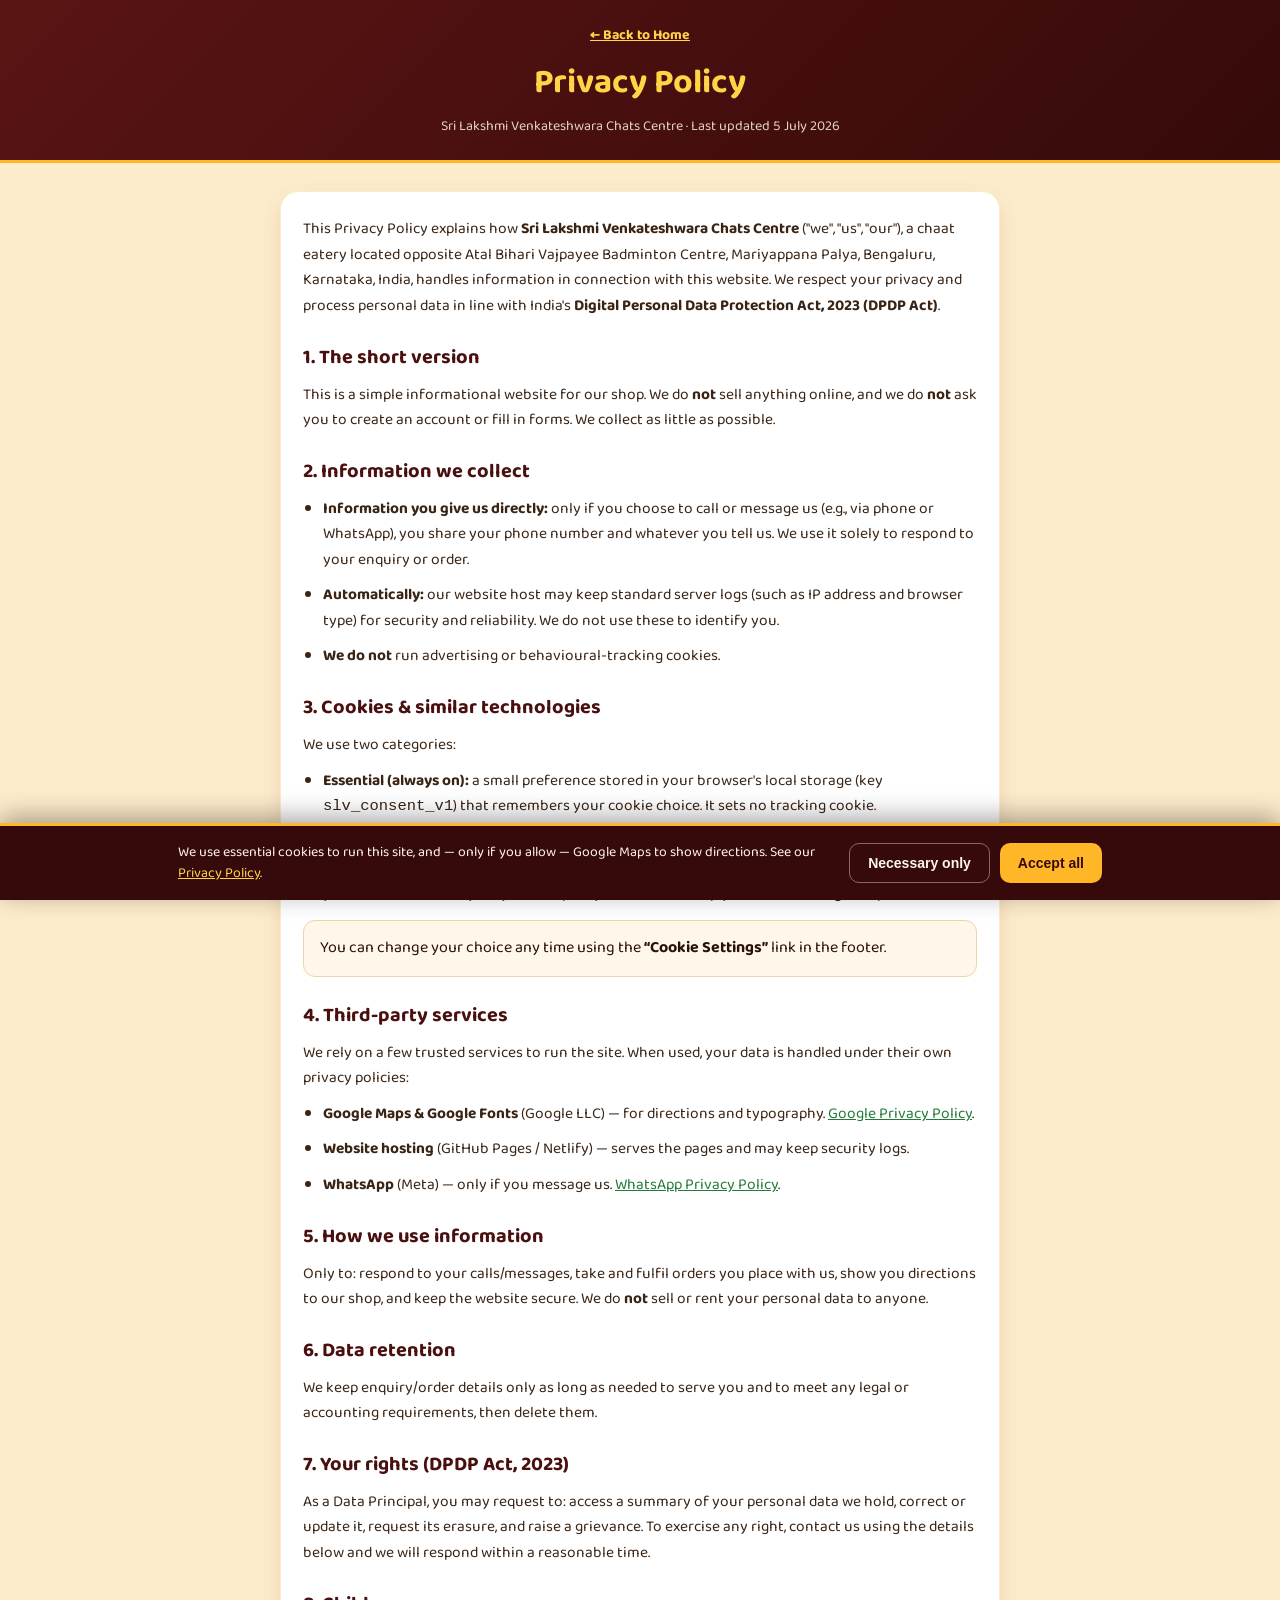
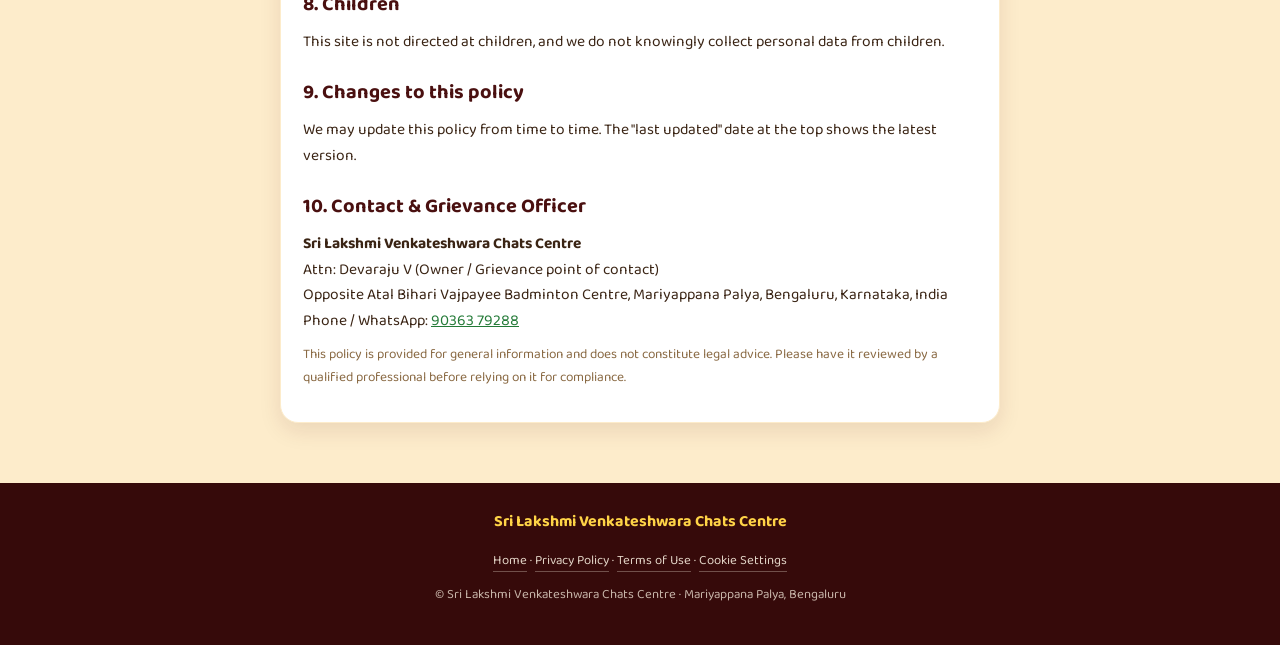
<file: privacy.html>
<!DOCTYPE html>
<html lang="en">
<head>
<meta charset="UTF-8">
<meta name="viewport" content="width=device-width, initial-scale=1.0">
<title>Privacy Policy — Sri Lakshmi Venkateshwara Chats Centre</title>
<meta name="description" content="Privacy Policy for Sri Lakshmi Venkateshwara Chats Centre — how we handle cookies and personal data, in line with India's Digital Personal Data Protection Act, 2023.">
<meta name="robots" content="index, follow">
<meta name="theme-color" content="#4a1010">
<link rel="canonical" href="https://slvchats.co.in/privacy.html">
<link rel="icon" href="assets/favicon.svg" type="image/svg+xml">
<link rel="icon" href="assets/favicon-32.png" sizes="32x32">
<link rel="apple-touch-icon" href="assets/apple-touch-icon.png">
<link rel="preconnect" href="https://fonts.googleapis.com">
<link rel="preconnect" href="https://fonts.gstatic.com" crossorigin>
<link href="https://fonts.googleapis.com/css2?family=Baloo+2:wght@500;600;700;800&family=Noto+Sans+Kannada:wght@500;700&display=swap" rel="stylesheet">
<link rel="stylesheet" href="consent.css">
<style>
  *{box-sizing:border-box;margin:0;padding:0}
  body{font-family:'Baloo 2','Noto Sans Kannada',system-ui,sans-serif;color:var(--ink);background:#fdeccb;line-height:1.65;-webkit-font-smoothing:antialiased}
  a{color:var(--green-deep)}
  .lhead{background:linear-gradient(135deg,var(--maroon-2),var(--maroon-deep));color:var(--cream);padding:22px 20px;text-align:center;border-bottom:3px solid var(--gold)}
  .lhead .home{display:inline-block;color:var(--gold-lite);font-weight:700;font-size:14px;margin-bottom:8px}
  .lhead h1{font-size:clamp(24px,6vw,34px);color:var(--gold-lite)}
  .lhead p{opacity:.85;font-size:14px;margin-top:4px}
  main{max-width:760px;margin:0 auto;padding:28px 20px 60px}
  main .card{background:#fff;border:1px solid var(--cream-2);border-radius:18px;padding:24px 22px;box-shadow:0 8px 22px rgba(74,16,16,.1)}
  main h2{color:var(--maroon);font-size:20px;margin:22px 0 8px}
  main h2:first-child{margin-top:0}
  main p,main li{font-size:15.5px;color:#3a2414;margin-bottom:10px}
  main ul{padding-left:20px}
  main .muted{color:#8a6a44;font-size:13.5px}
  main .box{background:#fff7ea;border:1px solid #e9d7ab;border-radius:12px;padding:14px 16px;margin:14px 0}
  footer{background:var(--maroon-deep);color:var(--cream);text-align:center;padding:26px 20px 40px}
  footer small{opacity:.72;font-size:13px}
</style>
</head>
<body>
<header class="lhead">
  <a class="home" href="index.html">← Back to Home</a>
  <h1>Privacy Policy</h1>
  <p>Sri Lakshmi Venkateshwara Chats Centre · Last updated 5 July 2026</p>
</header>

<main>
  <div class="card">
    <p>This Privacy Policy explains how <b>Sri Lakshmi Venkateshwara Chats Centre</b> ("we", "us", "our"), a chaat eatery located opposite Atal Bihari Vajpayee Badminton Centre, Mariyappana Palya, Bengaluru, Karnataka, India, handles information in connection with this website. We respect your privacy and process personal data in line with India's <b>Digital Personal Data Protection Act, 2023 (DPDP Act)</b>.</p>

    <h2>1. The short version</h2>
    <p>This is a simple informational website for our shop. We do <b>not</b> sell anything online, and we do <b>not</b> ask you to create an account or fill in forms. We collect as little as possible.</p>

    <h2>2. Information we collect</h2>
    <ul>
      <li><b>Information you give us directly:</b> only if you choose to call or message us (e.g., via phone or WhatsApp), you share your phone number and whatever you tell us. We use it solely to respond to your enquiry or order.</li>
      <li><b>Automatically:</b> our website host may keep standard server logs (such as IP address and browser type) for security and reliability. We do not use these to identify you.</li>
      <li><b>We do not</b> run advertising or behavioural-tracking cookies.</li>
    </ul>

    <h2>3. Cookies &amp; similar technologies</h2>
    <p>We use two categories:</p>
    <ul>
      <li><b>Essential (always on):</b> a small preference stored in your browser's local storage (key <code>slv_consent_v1</code>) that remembers your cookie choice. It sets no tracking cookie.</li>
      <li><b>Optional — Google Maps (off until you allow):</b> the interactive map is <b>not loaded</b> until you press "Accept all" or "Load interactive map." When loaded, Google may set cookies to render the map. If you choose "Necessary only," the map stays off and we simply link out to Google Maps instead.</li>
    </ul>
    <div class="box">You can change your choice any time using the <b>“Cookie Settings”</b> link in the footer.</div>

    <h2>4. Third-party services</h2>
    <p>We rely on a few trusted services to run the site. When used, your data is handled under their own privacy policies:</p>
    <ul>
      <li><b>Google Maps &amp; Google Fonts</b> (Google LLC) — for directions and typography. <a href="https://policies.google.com/privacy" target="_blank" rel="noopener">Google Privacy Policy</a>.</li>
      <li><b>Website hosting</b> (GitHub Pages / Netlify) — serves the pages and may keep security logs.</li>
      <li><b>WhatsApp</b> (Meta) — only if you message us. <a href="https://www.whatsapp.com/legal/privacy-policy" target="_blank" rel="noopener">WhatsApp Privacy Policy</a>.</li>
    </ul>

    <h2>5. How we use information</h2>
    <p>Only to: respond to your calls/messages, take and fulfil orders you place with us, show you directions to our shop, and keep the website secure. We do <b>not</b> sell or rent your personal data to anyone.</p>

    <h2>6. Data retention</h2>
    <p>We keep enquiry/order details only as long as needed to serve you and to meet any legal or accounting requirements, then delete them.</p>

    <h2>7. Your rights (DPDP Act, 2023)</h2>
    <p>As a Data Principal, you may request to: access a summary of your personal data we hold, correct or update it, request its erasure, and raise a grievance. To exercise any right, contact us using the details below and we will respond within a reasonable time.</p>

    <h2>8. Children</h2>
    <p>This site is not directed at children, and we do not knowingly collect personal data from children.</p>

    <h2>9. Changes to this policy</h2>
    <p>We may update this policy from time to time. The "last updated" date at the top shows the latest version.</p>

    <h2>10. Contact &amp; Grievance Officer</h2>
    <p><b>Sri Lakshmi Venkateshwara Chats Centre</b><br>
    Attn: Devaraju V (Owner / Grievance point of contact)<br>
    Opposite Atal Bihari Vajpayee Badminton Centre, Mariyappana Palya, Bengaluru, Karnataka, India<br>
    Phone / WhatsApp: <a href="tel:+919036379288">90363 79288</a></p>

    <p class="muted">This policy is provided for general information and does not constitute legal advice. Please have it reviewed by a qualified professional before relying on it for compliance.</p>
  </div>
</main>

<footer>
  <b style="color:var(--gold-lite)">Sri Lakshmi Venkateshwara Chats Centre</b>
  <div class="legal-links">
    <a href="index.html">Home</a> · <a href="privacy.html">Privacy Policy</a> · <a href="terms.html">Terms of Use</a> · <a href="#" data-cookie-settings>Cookie Settings</a>
  </div>
  <small style="display:block;margin-top:10px">© Sri Lakshmi Venkateshwara Chats Centre · Mariyappana Palya, Bengaluru</small>
</footer>

<div id="cookie-consent" hidden role="dialog" aria-live="polite" aria-label="Cookie consent">
  <div class="cc-inner">
    <p class="cc-text">We use essential cookies to run this site, and — only if you allow — Google Maps to show directions. See our <a href="privacy.html">Privacy Policy</a>.</p>
    <div class="cc-btns">
      <button id="cc-necessary" class="cc-btn cc-ghost" type="button">Necessary only</button>
      <button id="cc-accept" class="cc-btn cc-primary" type="button">Accept all</button>
    </div>
  </div>
</div>
<script src="consent.js"></script>
</body>
</html>
</file>
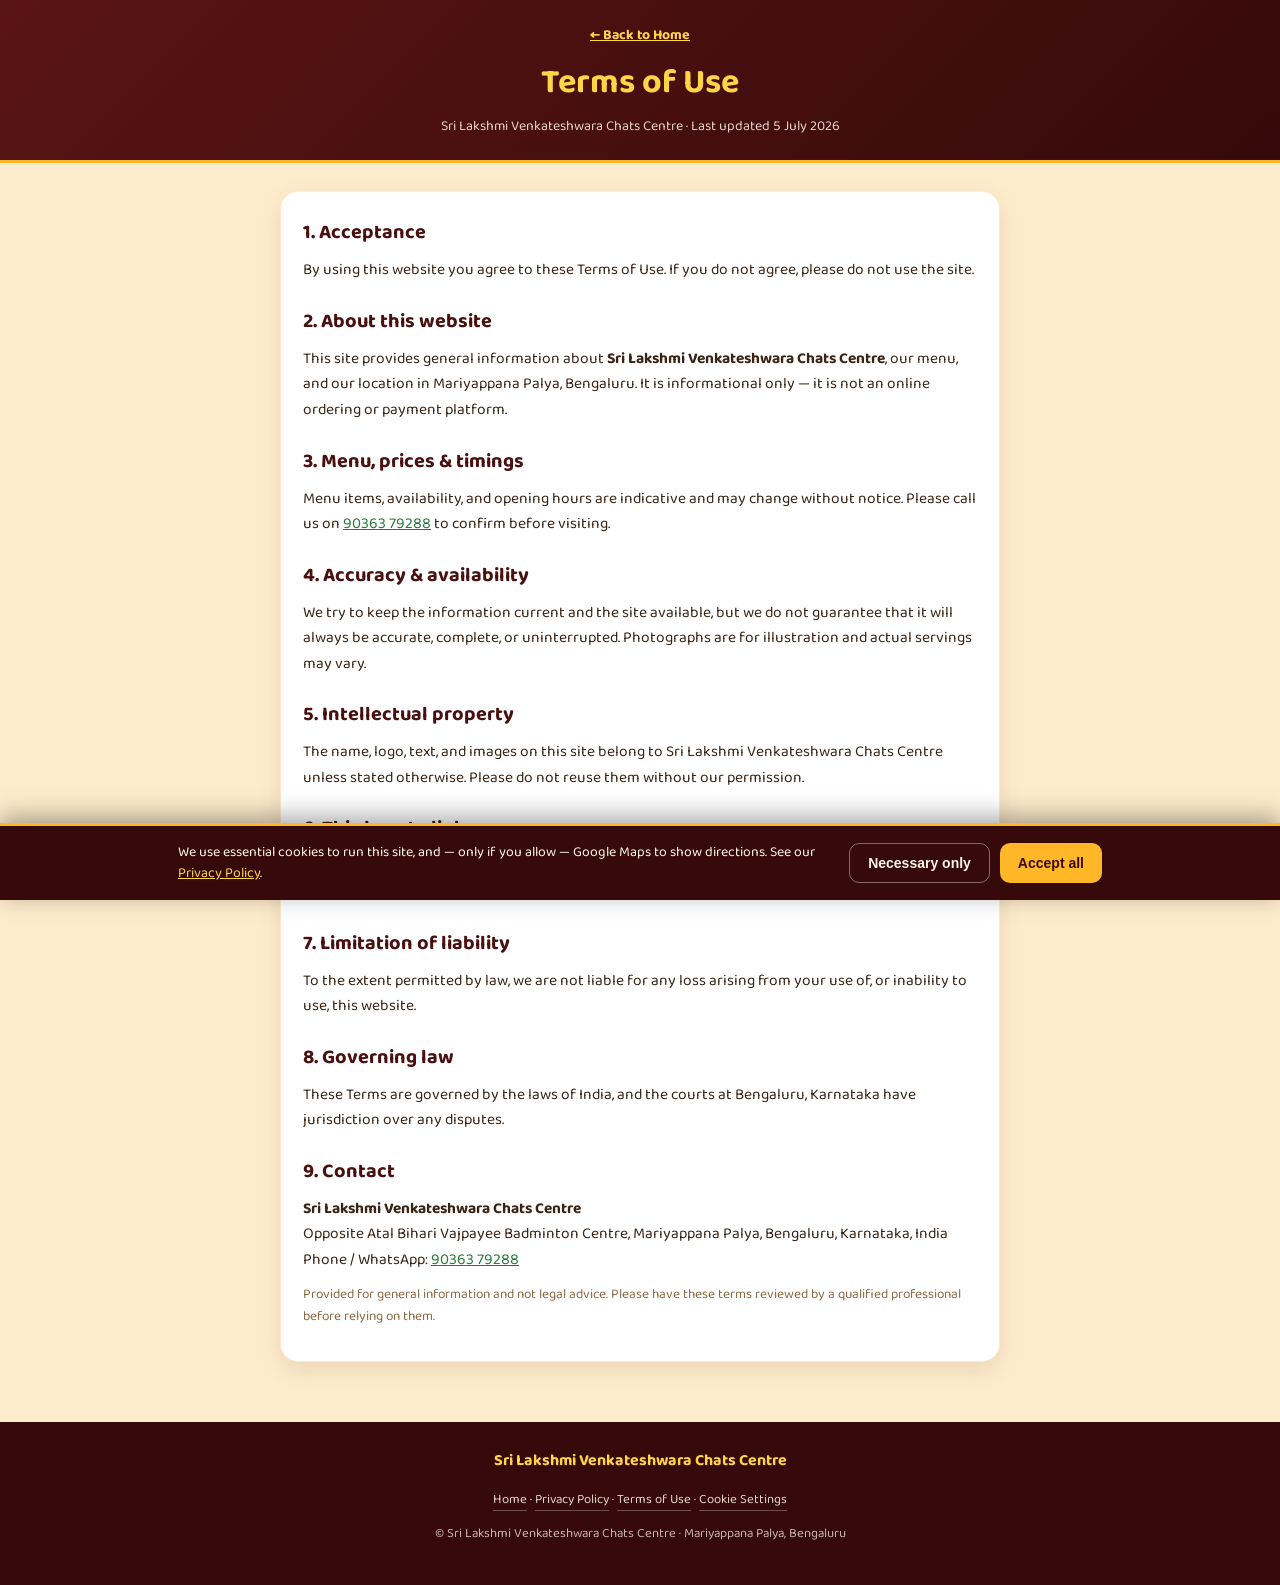
<file: terms.html>
<!DOCTYPE html>
<html lang="en">
<head>
<meta charset="UTF-8">
<meta name="viewport" content="width=device-width, initial-scale=1.0">
<title>Terms of Use — Sri Lakshmi Venkateshwara Chats Centre</title>
<meta name="description" content="Terms of Use for the Sri Lakshmi Venkateshwara Chats Centre website, Mariyappana Palya, Bengaluru.">
<meta name="robots" content="index, follow">
<meta name="theme-color" content="#4a1010">
<link rel="canonical" href="https://slvchats.co.in/terms.html">
<link rel="icon" href="assets/favicon.svg" type="image/svg+xml">
<link rel="icon" href="assets/favicon-32.png" sizes="32x32">
<link rel="apple-touch-icon" href="assets/apple-touch-icon.png">
<link rel="preconnect" href="https://fonts.googleapis.com">
<link rel="preconnect" href="https://fonts.gstatic.com" crossorigin>
<link href="https://fonts.googleapis.com/css2?family=Baloo+2:wght@500;600;700;800&family=Noto+Sans+Kannada:wght@500;700&display=swap" rel="stylesheet">
<link rel="stylesheet" href="consent.css">
<style>
  *{box-sizing:border-box;margin:0;padding:0}
  body{font-family:'Baloo 2','Noto Sans Kannada',system-ui,sans-serif;color:var(--ink);background:#fdeccb;line-height:1.65;-webkit-font-smoothing:antialiased}
  a{color:var(--green-deep)}
  .lhead{background:linear-gradient(135deg,var(--maroon-2),var(--maroon-deep));color:var(--cream);padding:22px 20px;text-align:center;border-bottom:3px solid var(--gold)}
  .lhead .home{display:inline-block;color:var(--gold-lite);font-weight:700;font-size:14px;margin-bottom:8px}
  .lhead h1{font-size:clamp(24px,6vw,34px);color:var(--gold-lite)}
  .lhead p{opacity:.85;font-size:14px;margin-top:4px}
  main{max-width:760px;margin:0 auto;padding:28px 20px 60px}
  main .card{background:#fff;border:1px solid var(--cream-2);border-radius:18px;padding:24px 22px;box-shadow:0 8px 22px rgba(74,16,16,.1)}
  main h2{color:var(--maroon);font-size:20px;margin:22px 0 8px}
  main h2:first-child{margin-top:0}
  main p,main li{font-size:15.5px;color:#3a2414;margin-bottom:10px}
  main ul{padding-left:20px}
  main .muted{color:#8a6a44;font-size:13.5px}
  footer{background:var(--maroon-deep);color:var(--cream);text-align:center;padding:26px 20px 40px}
  footer small{opacity:.72;font-size:13px}
</style>
</head>
<body>
<header class="lhead">
  <a class="home" href="index.html">← Back to Home</a>
  <h1>Terms of Use</h1>
  <p>Sri Lakshmi Venkateshwara Chats Centre · Last updated 5 July 2026</p>
</header>

<main>
  <div class="card">
    <h2>1. Acceptance</h2>
    <p>By using this website you agree to these Terms of Use. If you do not agree, please do not use the site.</p>

    <h2>2. About this website</h2>
    <p>This site provides general information about <b>Sri Lakshmi Venkateshwara Chats Centre</b>, our menu, and our location in Mariyappana Palya, Bengaluru. It is informational only — it is not an online ordering or payment platform.</p>

    <h2>3. Menu, prices &amp; timings</h2>
    <p>Menu items, availability, and opening hours are indicative and may change without notice. Please call us on <a href="tel:+919036379288">90363 79288</a> to confirm before visiting.</p>

    <h2>4. Accuracy &amp; availability</h2>
    <p>We try to keep the information current and the site available, but we do not guarantee that it will always be accurate, complete, or uninterrupted. Photographs are for illustration and actual servings may vary.</p>

    <h2>5. Intellectual property</h2>
    <p>The name, logo, text, and images on this site belong to Sri Lakshmi Venkateshwara Chats Centre unless stated otherwise. Please do not reuse them without our permission.</p>

    <h2>6. Third-party links</h2>
    <p>The site links to third-party services such as Google Maps and WhatsApp. We are not responsible for the content or practices of those services; their own terms and policies apply.</p>

    <h2>7. Limitation of liability</h2>
    <p>To the extent permitted by law, we are not liable for any loss arising from your use of, or inability to use, this website.</p>

    <h2>8. Governing law</h2>
    <p>These Terms are governed by the laws of India, and the courts at Bengaluru, Karnataka have jurisdiction over any disputes.</p>

    <h2>9. Contact</h2>
    <p><b>Sri Lakshmi Venkateshwara Chats Centre</b><br>
    Opposite Atal Bihari Vajpayee Badminton Centre, Mariyappana Palya, Bengaluru, Karnataka, India<br>
    Phone / WhatsApp: <a href="tel:+919036379288">90363 79288</a></p>

    <p class="muted">Provided for general information and not legal advice. Please have these terms reviewed by a qualified professional before relying on them.</p>
  </div>
</main>

<footer>
  <b style="color:var(--gold-lite)">Sri Lakshmi Venkateshwara Chats Centre</b>
  <div class="legal-links">
    <a href="index.html">Home</a> · <a href="privacy.html">Privacy Policy</a> · <a href="terms.html">Terms of Use</a> · <a href="#" data-cookie-settings>Cookie Settings</a>
  </div>
  <small style="display:block;margin-top:10px">© Sri Lakshmi Venkateshwara Chats Centre · Mariyappana Palya, Bengaluru</small>
</footer>

<div id="cookie-consent" hidden role="dialog" aria-live="polite" aria-label="Cookie consent">
  <div class="cc-inner">
    <p class="cc-text">We use essential cookies to run this site, and — only if you allow — Google Maps to show directions. See our <a href="privacy.html">Privacy Policy</a>.</p>
    <div class="cc-btns">
      <button id="cc-necessary" class="cc-btn cc-ghost" type="button">Necessary only</button>
      <button id="cc-accept" class="cc-btn cc-primary" type="button">Accept all</button>
    </div>
  </div>
</div>
<script src="consent.js"></script>
</body>
</html>
</file>
<file: consent.css>
/* Shared brand tokens + cookie-consent banner + legal page base.
   Loaded by index.html, privacy.html, terms.html. */
:root{
  --maroon:#4a1010; --maroon-deep:#360a0a; --maroon-2:#5a1414;
  --gold:#ffb627; --gold-lite:#ffd447; --cream:#fff6e6; --cream-2:#fdeccb;
  --green:#2f9e44; --green-deep:#237a37; --ink:#2a1207;
  --shadow:0 10px 30px rgba(74,16,16,.18);
}

/* ---- Cookie consent banner ---- */
#cookie-consent{position:fixed;left:0;right:0;bottom:0;z-index:9999;background:var(--maroon-deep);color:var(--cream);box-shadow:0 -6px 24px rgba(0,0,0,.35);border-top:3px solid var(--gold)}
#cookie-consent[hidden]{display:none}
#cookie-consent .cc-inner{max-width:960px;margin:0 auto;padding:16px 18px;display:flex;gap:16px;align-items:center;flex-wrap:wrap;justify-content:space-between}
#cookie-consent .cc-text{font-size:14px;line-height:1.5;flex:1;min-width:240px;margin:0}
#cookie-consent .cc-text a{color:var(--gold-lite);text-decoration:underline}
#cookie-consent .cc-btns{display:flex;gap:10px;flex-wrap:wrap}
#cookie-consent .cc-btn{font-weight:700;font-size:14px;padding:11px 18px;border-radius:10px;border:0;cursor:pointer}
#cookie-consent .cc-primary{background:var(--gold);color:var(--maroon-deep)}
#cookie-consent .cc-ghost{background:transparent;color:var(--cream);border:1.5px solid rgba(255,246,230,.4)}
#cookie-consent .cc-btn:focus-visible{outline:3px solid var(--gold-lite);outline-offset:2px}

/* ---- Consent-gated map placeholder ---- */
[data-map]{position:relative}
.map-ph{display:flex;flex-direction:column;align-items:center;justify-content:center;gap:12px;text-align:center;min-height:260px;padding:20px;background:#f3e6c9;border:1px dashed #d9bf86;border-radius:14px;color:#6b4f27}
.map-ph p{margin:0;font-size:14px;max-width:340px}
.map-load-btn{background:var(--green);color:#fff;font-weight:700;border:0;border-radius:10px;padding:11px 20px;cursor:pointer;font-size:15px}
.map-load-btn:hover{background:var(--green-deep)}

/* ---- Footer legal links (used across pages) ---- */
.legal-links{margin-top:14px;font-size:13px;opacity:.85;line-height:1.9}
.legal-links a{color:var(--cream);text-decoration:none;border-bottom:1px solid rgba(255,246,230,.35)}
.legal-links a:hover{color:var(--gold-lite)}
</file>
